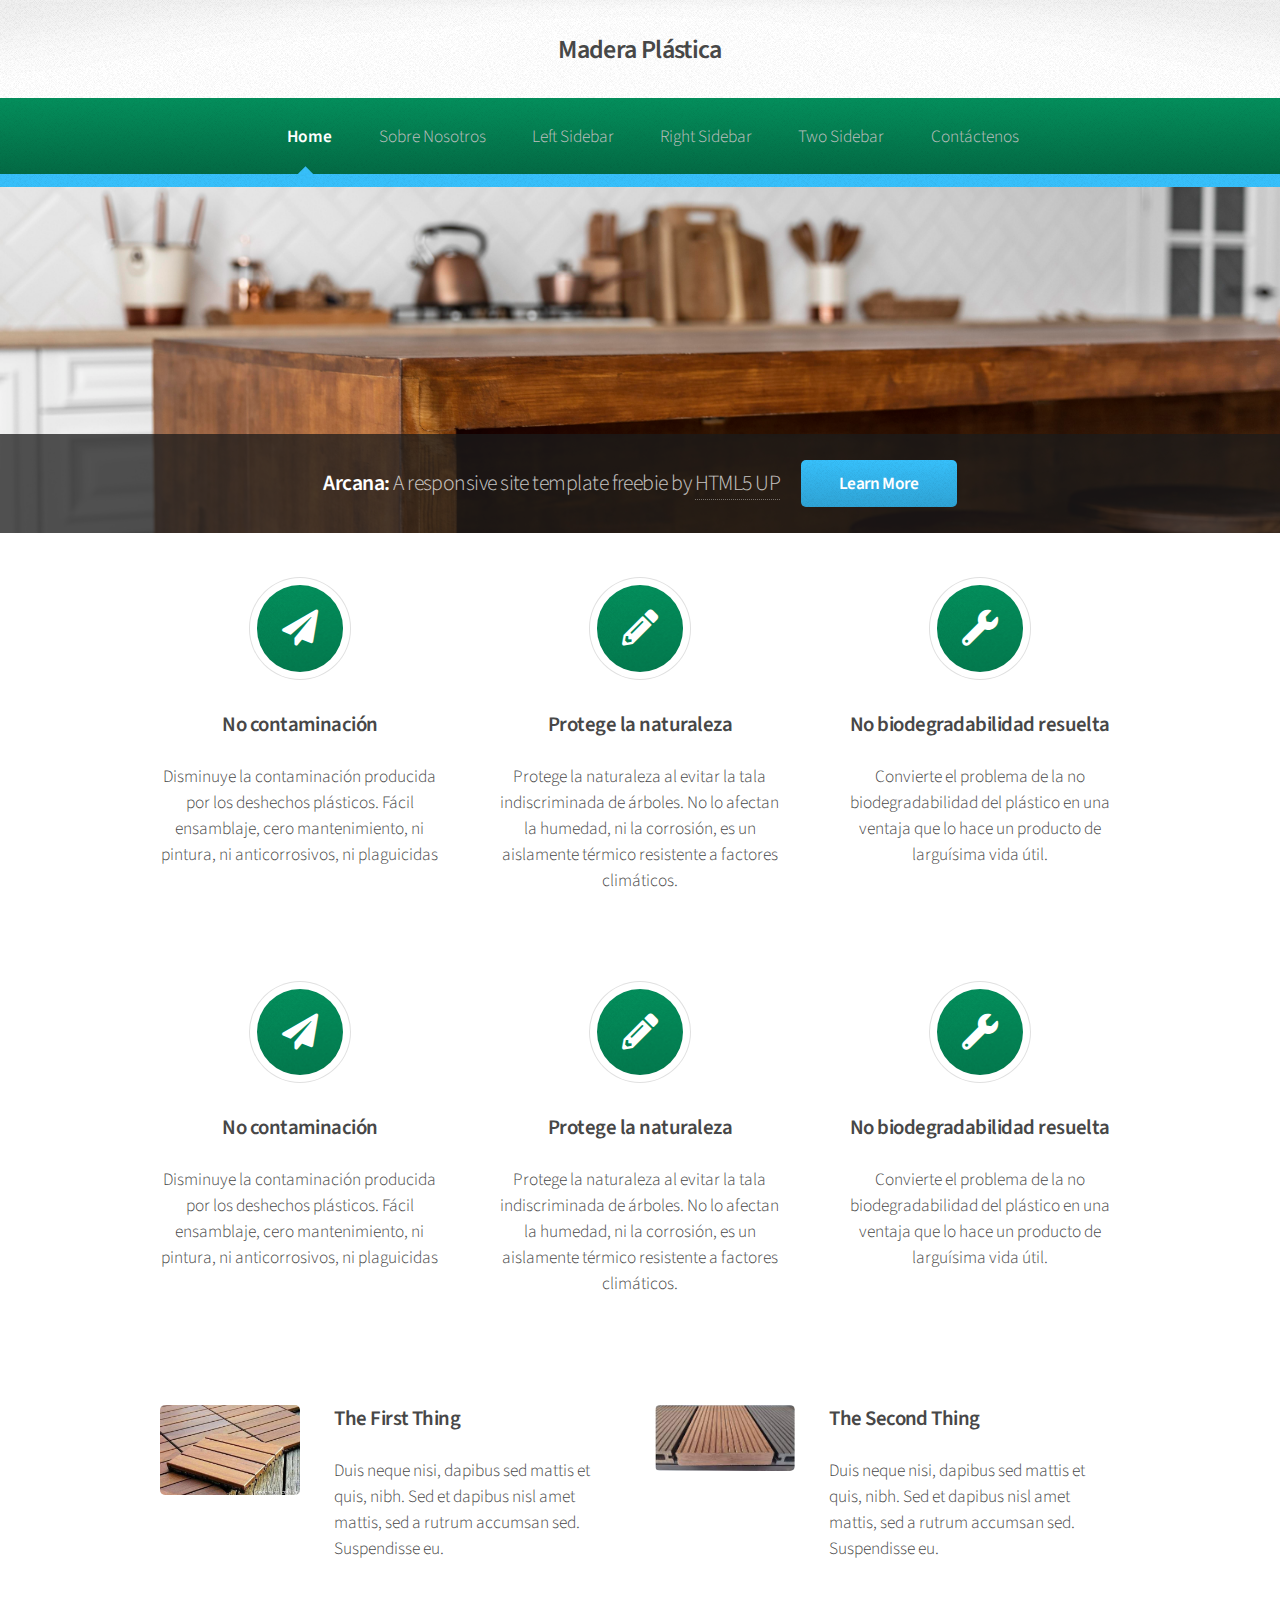
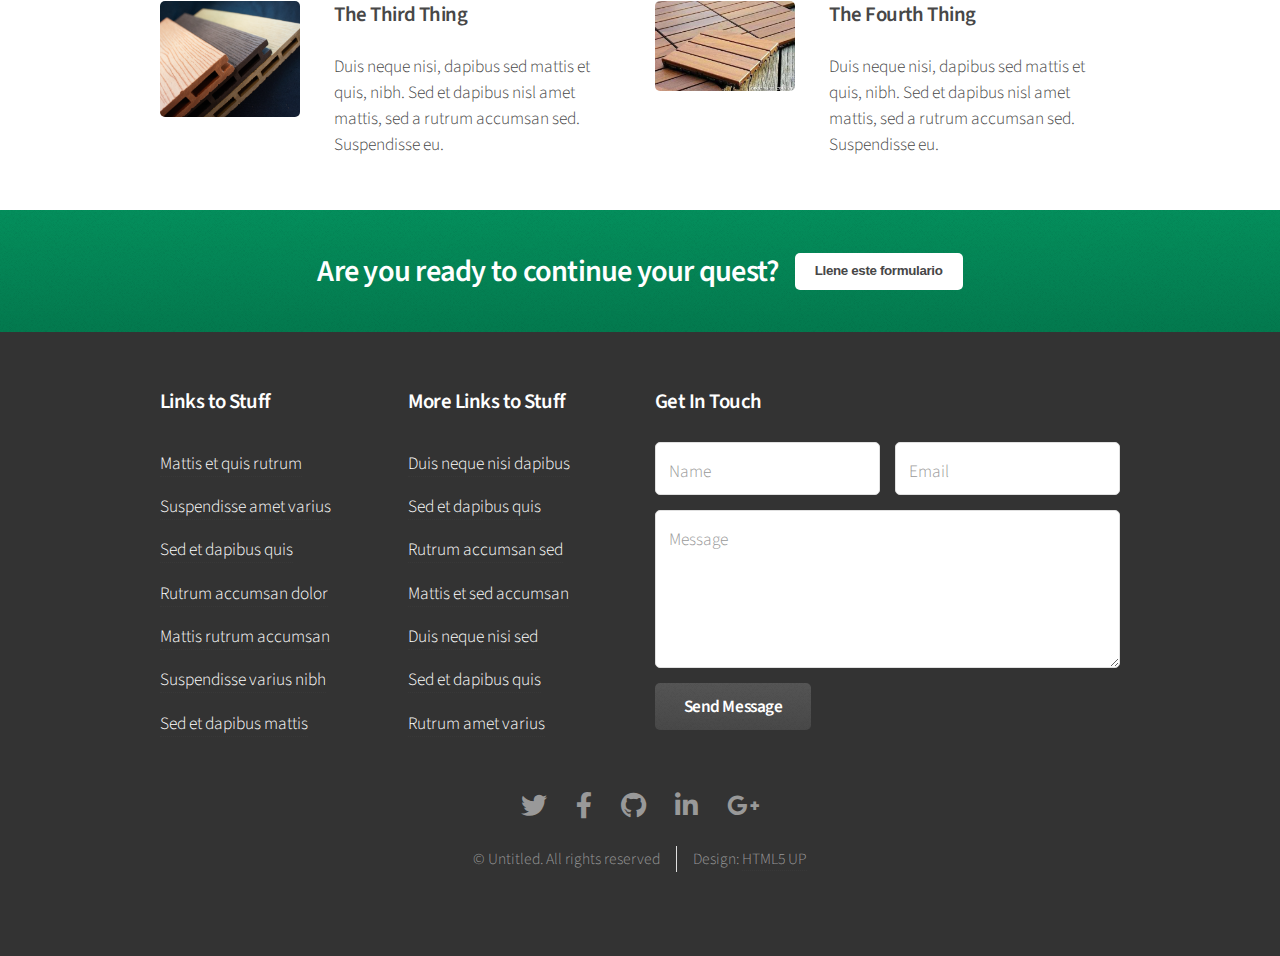
<file: index.html>
<!DOCTYPE HTML>
<!--
	Arcana by HTML5 UP
	html5up.net | @ajlkn
	Free for personal and commercial use under the CCA 3.0 license (html5up.net/license)
-->
<html>
	<head>
		<title>Madera Plástica</title>
		<meta charset="utf-8" />
		<meta name="viewport" content="width=device-width, initial-scale=1, user-scalable=no" />
		<link rel="stylesheet" href="assets/css/main.css" />
	</head>
	<body class="is-preload">
		<div id="page-wrapper">

			<!-- Header -->
				<div id="header">

					<!-- Logo -->
						<h1><a href="index.html" id="logo">Madera Plástica</a></h1>

					<!-- Nav -->
						<nav id="nav">
							<ul>
								<li class="current"><a href="index.html">Home</a></li>
								<li>
									<a href="about-us.html">Sobre Nosotros</a>
									<ul>
										<li><a href="#">Lorem dolor</a></li>
										<li><a href="#">Magna phasellus</a></li>
										<li><a href="#">Etiam sed tempus</a></li>
										<li>
											<a href="#">Submenu</a>
											<ul>
												<li><a href="#">Lorem dolor</a></li>
												<li><a href="#">Phasellus magna</a></li>
												<li><a href="#">Magna phasellus</a></li>
												<li><a href="#">Etiam nisl</a></li>
												<li><a href="#">Veroeros feugiat</a></li>
											</ul>
										</li>
										<li><a href="#">Veroeros feugiat</a></li>
									</ul>
								</li>
								<li><a href="left-sidebar.html">Left Sidebar</a></li>
								<li><a href="right-sidebar.html">Right Sidebar</a></li>
								<li><a href="two-sidebar.html">Two Sidebar</a></li>
								<li><a href="contactenos.html">Contáctenos</a></li>
							</ul>
						</nav>

				</div>

			<!-- Banner -->
				<section id="banner">
					<header>
						<h2>Arcana: <em>A responsive site template freebie by <a href="http://html5up.net">HTML5 UP</a></em></h2>
						<a href="#" class="button">Learn More</a>
					</header>
				</section>

			<!-- Highlights -->
				<section class="wrapper style1">
					<div class="container">
						<div class="row gtr-200">
							<section class="col-4 col-12-narrower">
								<div class="box highlight">
									<i class="icon solid major fa-paper-plane"></i>
									<h3>No contaminación</h3>
									<p>Disminuye la contaminación producida por los deshechos plásticos. Fácil ensamblaje, cero mantenimiento, ni pintura, ni anticorrosivos, ni plaguicidas</p>
								</div>
							</section>
							<section class="col-4 col-12-narrower">
								<div class="box highlight">
									<i class="icon solid major fa-pencil-alt"></i>
									<h3>Protege la naturaleza</h3>
									<p>Protege la naturaleza al evitar la tala indiscriminada de árboles. No lo afectan la humedad, ni la corrosión, es un aislamente térmico resistente a factores climáticos.</p>
								</div>
							</section>
							<section class="col-4 col-12-narrower">
								<div class="box highlight">
									<i class="icon solid major fa-wrench"></i>
									<h3>No biodegradabilidad resuelta</h3>
									<p>Convierte el problema de la no biodegradabilidad del plástico en una ventaja que lo hace un producto de larguísima vida útil.</p>
								</div>
							</section>
							<section class="col-4 col-12-narrower">
								<div class="box highlight">
									<i class="icon solid major fa-paper-plane"></i>
									<h3>No contaminación</h3>
									<p>Disminuye la contaminación producida por los deshechos plásticos. Fácil ensamblaje, cero mantenimiento, ni pintura, ni anticorrosivos, ni plaguicidas</p>
								</div>
							</section>
							<section class="col-4 col-12-narrower">
								<div class="box highlight">
									<i class="icon solid major fa-pencil-alt"></i>
									<h3>Protege la naturaleza</h3>
									<p>Protege la naturaleza al evitar la tala indiscriminada de árboles. No lo afectan la humedad, ni la corrosión, es un aislamente térmico resistente a factores climáticos.</p>
								</div>
							</section>
							<section class="col-4 col-12-narrower">
								<div class="box highlight">
									<i class="icon solid major fa-wrench"></i>
									<h3>No biodegradabilidad resuelta</h3>
									<p>Convierte el problema de la no biodegradabilidad del plástico en una ventaja que lo hace un producto de larguísima vida útil.</p>
								</div>
							</section>
						</div>
						</div>
					</div>
				</section>

			<!-- Gigantic Heading -->
			<!-- 	<section class="wrapper style2">
					<div class="container">
						<header class="major">
							<h2>A gigantic heading you can use for whatever</h2>
							<p>With a much smaller subtitle hanging out just below it</p>
						</header>
					</div>
				</section>
 -->
			<!-- Posts -->
				<section class="wrapper style1">
					<div class="container">
						<div class="row">
							<section class="col-6 col-12-narrower">
								<div class="box post">
									<a href="#" class="image left"><img src="images/madera-2.jpg" alt="" /></a>
									<div class="inner">
										<h3>The First Thing</h3>
										<p>Duis neque nisi, dapibus sed mattis et quis, nibh. Sed et dapibus nisl amet mattis, sed a rutrum accumsan sed. Suspendisse eu.</p>
									</div>
								</div>
							</section>
							<section class="col-6 col-12-narrower">
								<div class="box post">
									<a href="#" class="image left"><img src="images/madera-3.jpg" alt="" /></a>
									<div class="inner">
										<h3>The Second Thing</h3>
										<p>Duis neque nisi, dapibus sed mattis et quis, nibh. Sed et dapibus nisl amet mattis, sed a rutrum accumsan sed. Suspendisse eu.</p>
									</div>
								</div>
							</section>
						</div>
						<div class="row">
							<section class="col-6 col-12-narrower">
								<div class="box post">
									<a href="#" class="image left"><img src="images/madera-4.png" alt="" /></a>
									<div class="inner">
										<h3>The Third Thing</h3>
										<p>Duis neque nisi, dapibus sed mattis et quis, nibh. Sed et dapibus nisl amet mattis, sed a rutrum accumsan sed. Suspendisse eu.</p>
									</div>
								</div>
							</section>
							<section class="col-6 col-12-narrower">
								<div class="box post">
									<a href="#" class="image left"><img src="images/madera-6.jpg" alt="" /></a>
									<div class="inner">
										<h3>The Fourth Thing</h3>
										<p>Duis neque nisi, dapibus sed mattis et quis, nibh. Sed et dapibus nisl amet mattis, sed a rutrum accumsan sed. Suspendisse eu.</p>
									</div>
								</div>
							</section>
						</div>
					</div>
				</section>

			<!-- CTA -->
				<section id="cta" class="wrapper style3">
					<div class="container">
						<header>
							<h2>Are you ready to continue your quest?</h2>
							<button href="#" class="button">Llene este formulario</button>
						</header>
					</div>
				</section>

			<!-- Footer -->
				<div id="footer" >
					<div class="container">
						<div class="row">
							<section class="col-3 col-6-narrower col-12-mobilep">
								<h3>Links to Stuff</h3>
								<ul class="links">
									<li><a href="#">Mattis et quis rutrum</a></li>
									<li><a href="#">Suspendisse amet varius</a></li>
									<li><a href="#">Sed et dapibus quis</a></li>
									<li><a href="#">Rutrum accumsan dolor</a></li>
									<li><a href="#">Mattis rutrum accumsan</a></li>
									<li><a href="#">Suspendisse varius nibh</a></li>
									<li><a href="#">Sed et dapibus mattis</a></li>
								</ul>
							</section>
							<section class="col-3 col-6-narrower col-12-mobilep">
								<h3>More Links to Stuff</h3>
								<ul class="links">
									<li><a href="#">Duis neque nisi dapibus</a></li>
									<li><a href="#">Sed et dapibus quis</a></li>
									<li><a href="#">Rutrum accumsan sed</a></li>
									<li><a href="#">Mattis et sed accumsan</a></li>
									<li><a href="#">Duis neque nisi sed</a></li>
									<li><a href="#">Sed et dapibus quis</a></li>
									<li><a href="#">Rutrum amet varius</a></li>
								</ul>
							</section>
							<section class="col-6 col-12-narrower">
								<h3>Get In Touch</h3>
								<form>
									<div class="row gtr-50">
										<div class="col-6 col-12-mobilep">
											<input type="text" name="name" id="name" placeholder="Name" />
										</div>
										<div class="col-6 col-12-mobilep">
											<input type="email" name="email" id="email" placeholder="Email" />
										</div>
										<div class="col-12">
											<textarea name="message" id="message" placeholder="Message" rows="5"></textarea>
										</div>
										<div class="col-12">
											<ul class="actions">
												<li><input type="submit" class="button alt" value="Send Message" /></li>
											</ul>
										</div>
									</div>
								</form>
							</section>
						</div>
					</div>

					<!-- Icons -->
						<ul class="icons">
							<li><a href="#" class="icon brands fa-twitter"><span class="label">Twitter</span></a></li>
							<li><a href="#" class="icon brands fa-facebook-f"><span class="label">Facebook</span></a></li>
							<li><a href="#" class="icon brands fa-github"><span class="label">GitHub</span></a></li>
							<li><a href="#" class="icon brands fa-linkedin-in"><span class="label">LinkedIn</span></a></li>
							<li><a href="#" class="icon brands fa-google-plus-g"><span class="label">Google+</span></a></li>
						</ul>

					<!-- Copyright -->
						<div class="copyright">
							<ul class="menu">
								<li>&copy; Untitled. All rights reserved</li><li>Design: <a href="http://html5up.net">HTML5 UP</a></li>
							</ul>
						</div>

				</div>

		</div>

		<!-- Scripts -->
			<script src="assets/js/jquery.min.js"></script>
			<script src="assets/js/jquery.dropotron.min.js"></script>
			<script src="assets/js/browser.min.js"></script>
			<script src="assets/js/breakpoints.min.js"></script>
			<script src="assets/js/util.js"></script>
			<script src="assets/js/main.js"></script>

	</body>
</html>
</file>
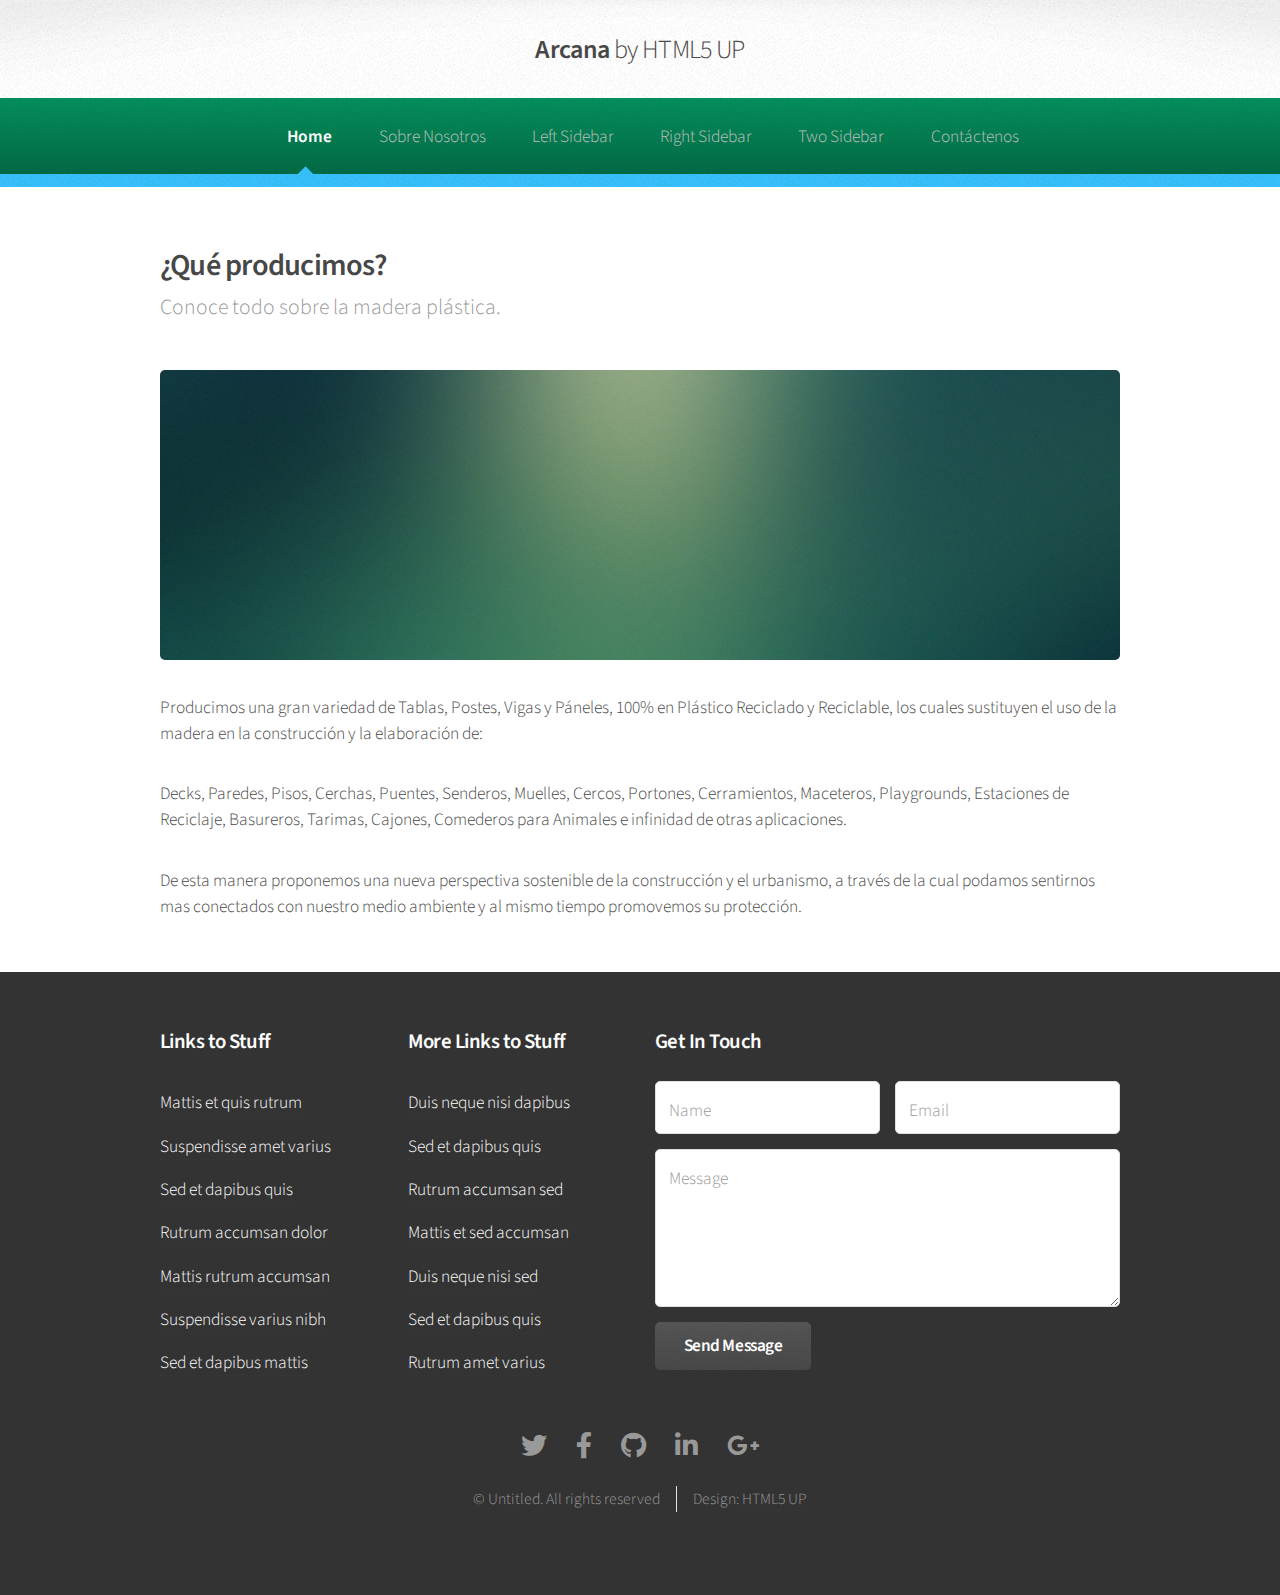
<file: about-us.html>
<!DOCTYPE HTML>
<!--
	Arcana by HTML5 UP
	html5up.net | @ajlkn
	Free for personal and commercial use under the CCA 3.0 license (html5up.net/license)
-->
<html>
	<head>
		<title>Sobre nosotros</title>
		<meta charset="utf-8" />
		<meta name="viewport" content="width=device-width, initial-scale=1, user-scalable=no" />
		<link rel="stylesheet" href="assets/css/main.css" />
	</head>
	<body class="is-preload">
		<div id="page-wrapper">

			<!-- Header -->
				<div id="header">

					<!-- Logo -->
						<h1><a href="index.html" id="logo">Arcana <em>by HTML5 UP</em></a></h1>

					<!-- Nav -->
						<nav id="nav">
							<ul>
								<li class="current"><a href="index.html">Home</a></li>
								<li>
									<a href="about-us.html">Sobre Nosotros</a>
									<ul>
										<li><a href="#">Lorem dolor</a></li>
										<li><a href="#">Magna phasellus</a></li>
										<li><a href="#">Etiam sed tempus</a></li>
										<li>
											<a href="#">Submenu</a>
											<ul>
												<li><a href="#">Lorem dolor</a></li>
												<li><a href="#">Phasellus magna</a></li>
												<li><a href="#">Magna phasellus</a></li>
												<li><a href="#">Etiam nisl</a></li>
												<li><a href="#">Veroeros feugiat</a></li>
											</ul>
										</li>
										<li><a href="#">Veroeros feugiat</a></li>
									</ul>
								</li>
								<li><a href="left-sidebar.html">Left Sidebar</a></li>
								<li><a href="right-sidebar.html">Right Sidebar</a></li>
								<li><a href="two-sidebar.html">Two Sidebar</a></li>
								<li><a href="contactenos.html">Contáctenos</a></li>
							</ul>
						</nav>

				</div>

			<!-- Main -->
				<section class="wrapper style1">
					<div class="container">
						<div id="content">

							<!-- Content -->

								<article>
									<header>
										<h2>¿Qué producimos?</h2>
										<p>Conoce todo sobre la madera plástica.</p>
									</header>

									<span class="image featured"><img src="images/banner.jpg" alt="" /></span>

									<p>Producimos una gran variedad de Tablas, Postes, Vigas y Páneles, 100% en Plástico Reciclado y Reciclable, los cuales sustituyen el uso de la madera en la construcción y la elaboración de:</p>

									<p>Decks, Paredes, Pisos, Cerchas, Puentes, Senderos, Muelles, Cercos, Portones, Cerramientos, Maceteros, Playgrounds, Estaciones de Reciclaje, Basureros, Tarimas, Cajones, Comederos para Animales e infinidad de otras aplicaciones.</p>

									<p>De esta manera proponemos una nueva perspectiva sostenible de la construcción y el urbanismo, a través de la cual podamos sentirnos mas conectados con nuestro medio ambiente y al mismo tiempo promovemos su protección.</p>

								</article>

						</div>
					</div>
				</section>

			<!-- Footer -->
				<div id="footer">
					<div class="container">
						<div class="row">
							<section class="col-3 col-6-narrower col-12-mobilep">
								<h3>Links to Stuff</h3>
								<ul class="links">
									<li><a href="#">Mattis et quis rutrum</a></li>
									<li><a href="#">Suspendisse amet varius</a></li>
									<li><a href="#">Sed et dapibus quis</a></li>
									<li><a href="#">Rutrum accumsan dolor</a></li>
									<li><a href="#">Mattis rutrum accumsan</a></li>
									<li><a href="#">Suspendisse varius nibh</a></li>
									<li><a href="#">Sed et dapibus mattis</a></li>
								</ul>
							</section>
							<section class="col-3 col-6-narrower col-12-mobilep">
								<h3>More Links to Stuff</h3>
								<ul class="links">
									<li><a href="#">Duis neque nisi dapibus</a></li>
									<li><a href="#">Sed et dapibus quis</a></li>
									<li><a href="#">Rutrum accumsan sed</a></li>
									<li><a href="#">Mattis et sed accumsan</a></li>
									<li><a href="#">Duis neque nisi sed</a></li>
									<li><a href="#">Sed et dapibus quis</a></li>
									<li><a href="#">Rutrum amet varius</a></li>
								</ul>
							</section>
							<section class="col-6 col-12-narrower">
								<h3>Get In Touch</h3>
								<form>
									<div class="row gtr-50">
										<div class="col-6 col-12-mobilep">
											<input type="text" name="name" id="name" placeholder="Name" />
										</div>
										<div class="col-6 col-12-mobilep">
											<input type="email" name="email" id="email" placeholder="Email" />
										</div>
										<div class="col-12">
											<textarea name="message" id="message" placeholder="Message" rows="5"></textarea>
										</div>
										<div class="col-12">
											<ul class="actions">
												<li><input type="submit" class="button alt" value="Send Message" /></li>
											</ul>
										</div>
									</div>
								</form>
							</section>
						</div>
					</div>

					<!-- Icons -->
						<ul class="icons">
							<li><a href="#" class="icon brands fa-twitter"><span class="label">Twitter</span></a></li>
							<li><a href="#" class="icon brands fa-facebook-f"><span class="label">Facebook</span></a></li>
							<li><a href="#" class="icon brands fa-github"><span class="label">GitHub</span></a></li>
							<li><a href="#" class="icon brands fa-linkedin-in"><span class="label">LinkedIn</span></a></li>
							<li><a href="#" class="icon brands fa-google-plus-g"><span class="label">Google+</span></a></li>
						</ul>

					<!-- Copyright -->
						<div class="copyright">
							<ul class="menu">
								<li>&copy; Untitled. All rights reserved</li><li>Design: <a href="http://html5up.net">HTML5 UP</a></li>
							</ul>
						</div>

				</div>

		</div>

		<!-- Scripts -->
			<script src="assets/js/jquery.min.js"></script>
			<script src="assets/js/jquery.dropotron.min.js"></script>
			<script src="assets/js/browser.min.js"></script>
			<script src="assets/js/breakpoints.min.js"></script>
			<script src="assets/js/util.js"></script>
			<script src="assets/js/main.js"></script>

	</body>
</html>
</file>
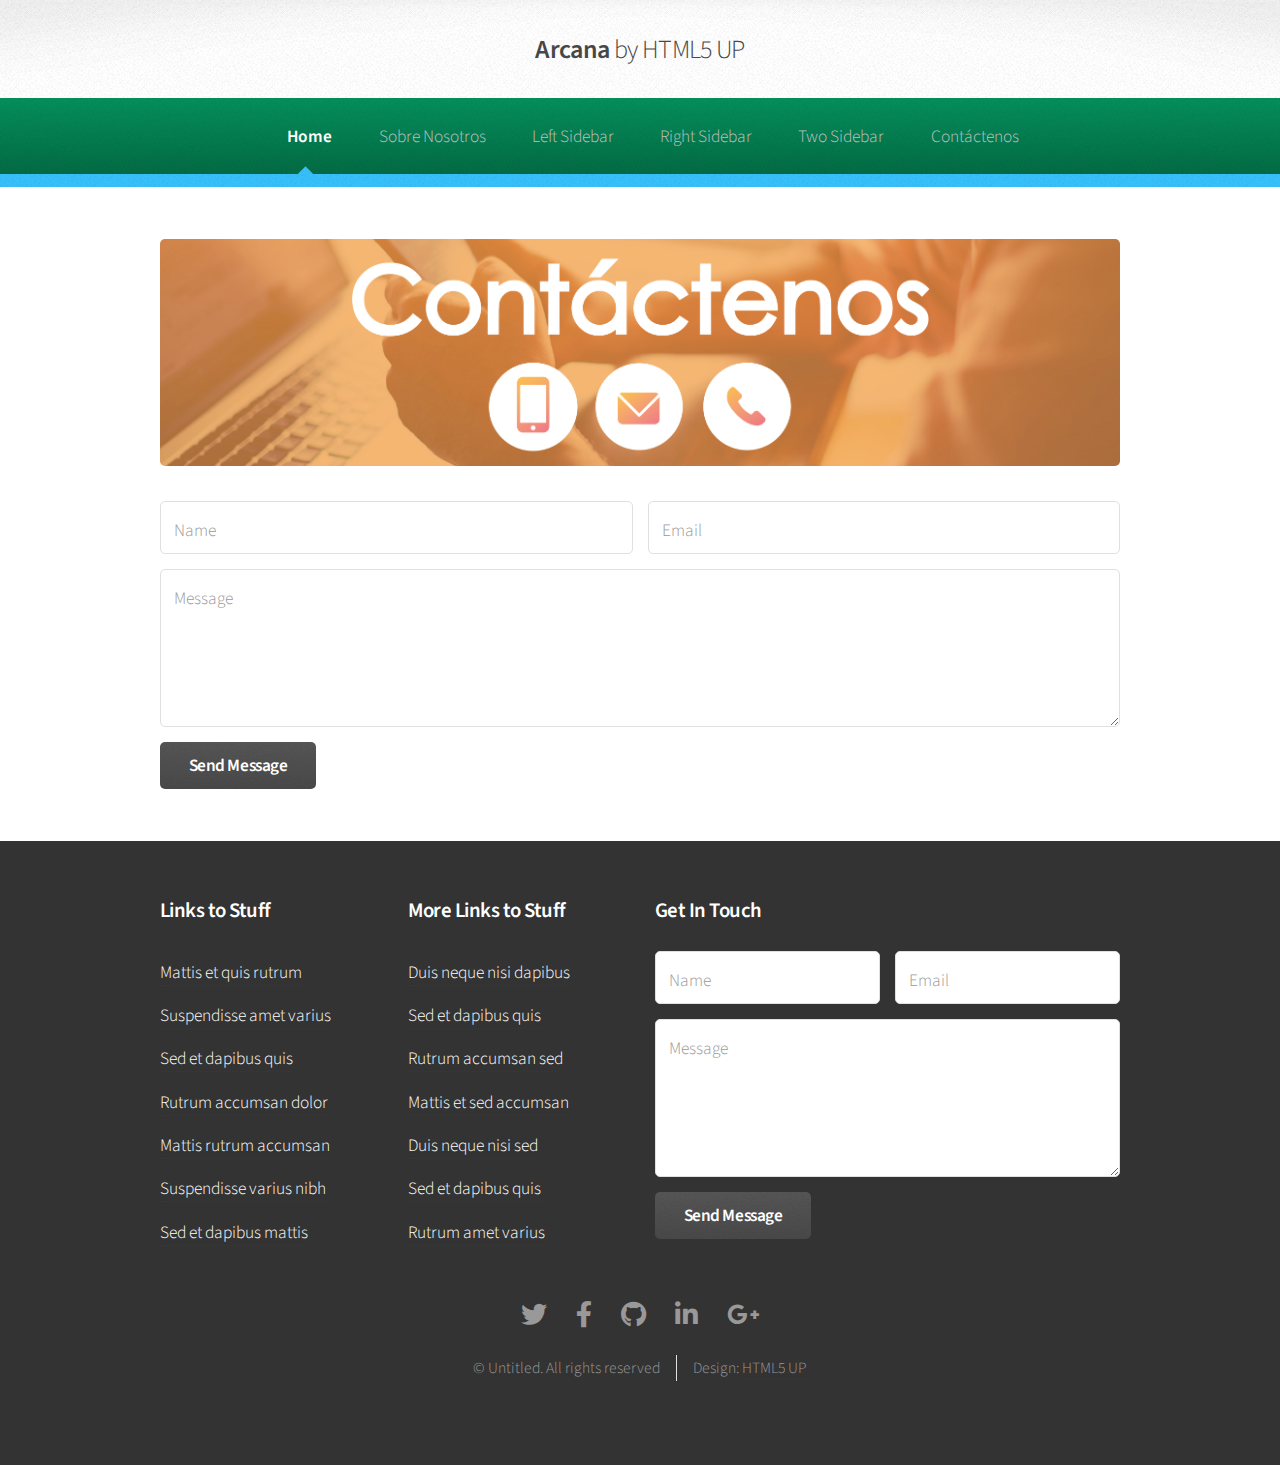
<file: contactenos.html>
<!DOCTYPE HTML>
<!--
	Arcana by HTML5 UP
	html5up.net | @ajlkn
	Free for personal and commercial use under the CCA 3.0 license (html5up.net/license)
-->
<html>
	<head>
		<title>Contáctenos</title>
		<meta charset="utf-8" />
		<meta name="viewport" content="width=device-width, initial-scale=1, user-scalable=no" />
		<link rel="stylesheet" href="assets/css/main.css" />
	</head>
	<body class="is-preload">
		<div id="page-wrapper">

			<!-- Header -->
				<div id="header">

					<!-- Logo -->
						<h1><a href="index.html" id="logo">Arcana <em>by HTML5 UP</em></a></h1>

					<!-- Nav -->
						<nav id="nav">
							<ul>
								<li class="current"><a href="index.html">Home</a></li>
								<li>
									<a href="about-us.html">Sobre Nosotros</a>
									<ul>
										<li><a href="#">Lorem dolor</a></li>
										<li><a href="#">Magna phasellus</a></li>
										<li><a href="#">Etiam sed tempus</a></li>
										<li>
											<a href="#">Submenu</a>
											<ul>
												<li><a href="#">Lorem dolor</a></li>
												<li><a href="#">Phasellus magna</a></li>
												<li><a href="#">Magna phasellus</a></li>
												<li><a href="#">Etiam nisl</a></li>
												<li><a href="#">Veroeros feugiat</a></li>
											</ul>
										</li>
										<li><a href="#">Veroeros feugiat</a></li>
									</ul>
								</li>
								<li><a href="left-sidebar.html">Left Sidebar</a></li>
								<li><a href="right-sidebar.html">Right Sidebar</a></li>
								<li><a href="two-sidebar.html">Two Sidebar</a></li>
								<li><a href="contactenos.html">Contáctenos</a></li>
							</ul>
						</nav>

				</div>

			<!-- Main -->
				<section class="wrapper style1">
					<div class="container">
						<div id="content">

							<!-- Content -->

									
									<span class="image featured"><img src="contactenos_banner.png" alt="" /></span>

									<form>
									<div class="row gtr-50">
										<div class="col-6 col-12-mobilep">
											<input type="text" name="name" id="name" placeholder="Name" />
										</div>
										<div class="col-6 col-12-mobilep">
											<input type="email" name="email" id="email" placeholder="Email" />
										</div>
										<div class="col-12">
											<textarea name="message" id="message" placeholder="Message" rows="5"></textarea>
										</div>
										<div class="col-12">
											<ul class="actions">
												<li><input type="submit" class="button alt" value="Send Message" /></li>
											</ul>
										</div>
									</div>
								</form>

						</div>
					</div>
				</section>

			<!-- Footer -->
				<div id="footer">
					<div class="container">
						<div class="row">
							<section class="col-3 col-6-narrower col-12-mobilep">
								<h3>Links to Stuff</h3>
								<ul class="links">
									<li><a href="#">Mattis et quis rutrum</a></li>
									<li><a href="#">Suspendisse amet varius</a></li>
									<li><a href="#">Sed et dapibus quis</a></li>
									<li><a href="#">Rutrum accumsan dolor</a></li>
									<li><a href="#">Mattis rutrum accumsan</a></li>
									<li><a href="#">Suspendisse varius nibh</a></li>
									<li><a href="#">Sed et dapibus mattis</a></li>
								</ul>
							</section>
							<section class="col-3 col-6-narrower col-12-mobilep">
								<h3>More Links to Stuff</h3>
								<ul class="links">
									<li><a href="#">Duis neque nisi dapibus</a></li>
									<li><a href="#">Sed et dapibus quis</a></li>
									<li><a href="#">Rutrum accumsan sed</a></li>
									<li><a href="#">Mattis et sed accumsan</a></li>
									<li><a href="#">Duis neque nisi sed</a></li>
									<li><a href="#">Sed et dapibus quis</a></li>
									<li><a href="#">Rutrum amet varius</a></li>
								</ul>
							</section>
							<section class="col-6 col-12-narrower">
								<h3>Get In Touch</h3>
								<form>
									<div class="row gtr-50">
										<div class="col-6 col-12-mobilep">
											<input type="text" name="name" id="name" placeholder="Name" />
										</div>
										<div class="col-6 col-12-mobilep">
											<input type="email" name="email" id="email" placeholder="Email" />
										</div>
										<div class="col-12">
											<textarea name="message" id="message" placeholder="Message" rows="5"></textarea>
										</div>
										<div class="col-12">
											<ul class="actions">
												<li><input type="submit" class="button alt" value="Send Message" /></li>
											</ul>
										</div>
									</div>
								</form>
							</section>
						</div>
					</div>

					<!-- Icons -->
						<ul class="icons">
							<li><a href="#" class="icon brands fa-twitter"><span class="label">Twitter</span></a></li>
							<li><a href="#" class="icon brands fa-facebook-f"><span class="label">Facebook</span></a></li>
							<li><a href="#" class="icon brands fa-github"><span class="label">GitHub</span></a></li>
							<li><a href="#" class="icon brands fa-linkedin-in"><span class="label">LinkedIn</span></a></li>
							<li><a href="#" class="icon brands fa-google-plus-g"><span class="label">Google+</span></a></li>
						</ul>

					<!-- Copyright -->
						<div class="copyright">
							<ul class="menu">
								<li>&copy; Untitled. All rights reserved</li><li>Design: <a href="http://html5up.net">HTML5 UP</a></li>
							</ul>
						</div>

				</div>

		</div>

		<!-- Scripts -->
			<script src="assets/js/jquery.min.js"></script>
			<script src="assets/js/jquery.dropotron.min.js"></script>
			<script src="assets/js/browser.min.js"></script>
			<script src="assets/js/breakpoints.min.js"></script>
			<script src="assets/js/util.js"></script>
			<script src="assets/js/main.js"></script>

	</body>
</html>
</file>
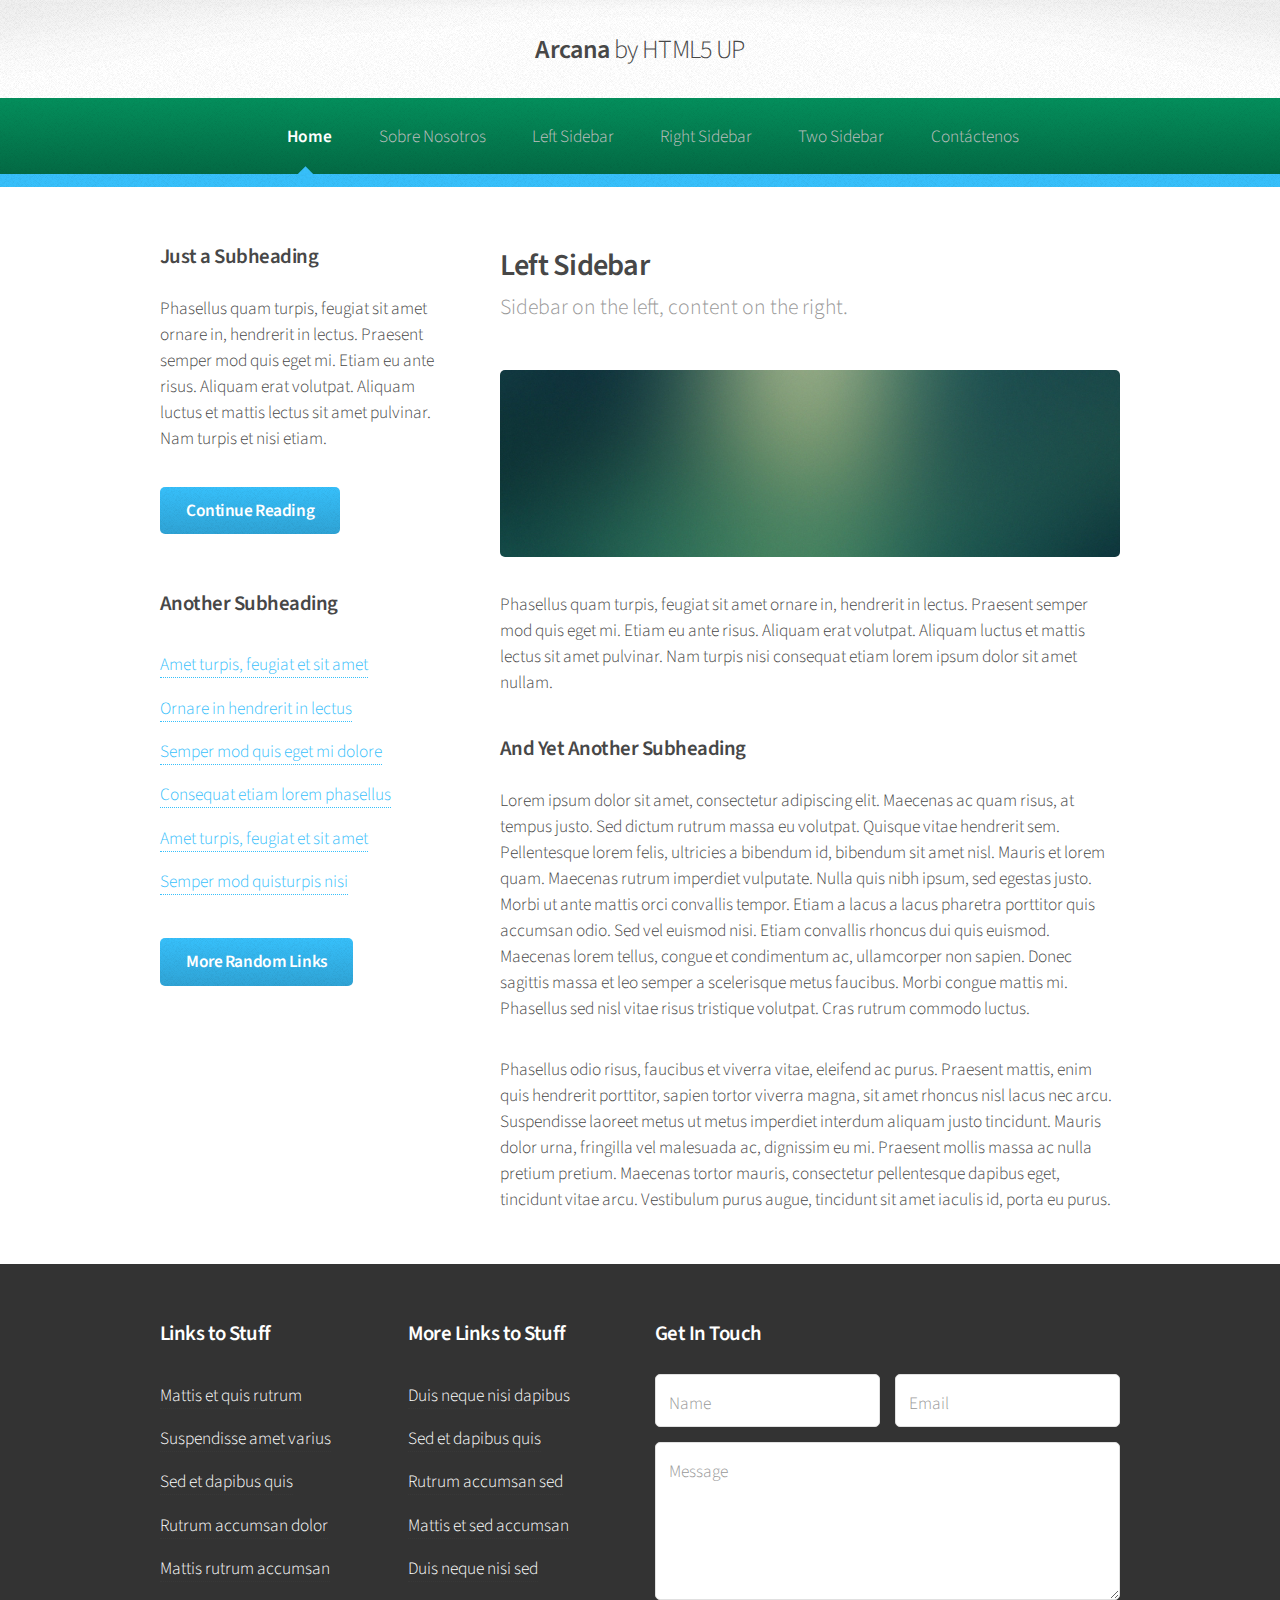
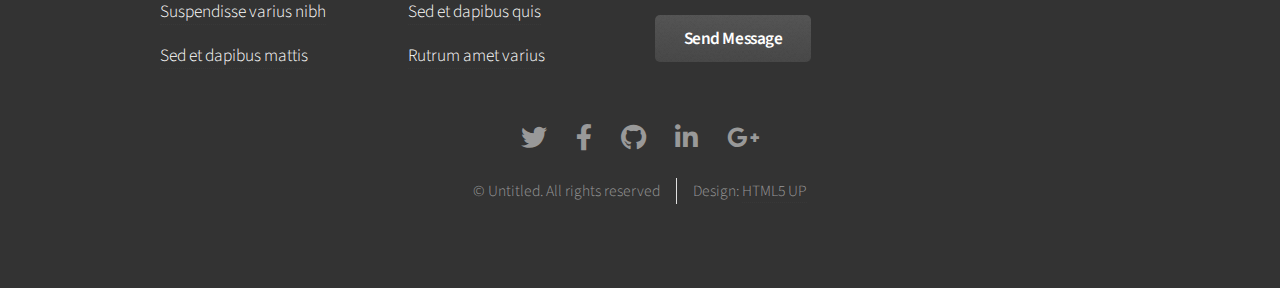
<file: left-sidebar.html>
<!DOCTYPE HTML>
<!--
	Arcana by HTML5 UP
	html5up.net | @ajlkn
	Free for personal and commercial use under the CCA 3.0 license (html5up.net/license)
-->
<html>
	<head>
		<title>Left Sidebar - Arcana by HTML5 UP</title>
		<meta charset="utf-8" />
		<meta name="viewport" content="width=device-width, initial-scale=1, user-scalable=no" />
		<link rel="stylesheet" href="assets/css/main.css" />
	</head>
	<body class="is-preload">
		<div id="page-wrapper">

			<!-- Header -->
				<div id="header">

					<!-- Logo -->
						<h1><a href="index.html" id="logo">Arcana <em>by HTML5 UP</em></a></h1>

					<!-- Nav -->
						<nav id="nav">
							<ul>
								<li class="current"><a href="index.html">Home</a></li>
								<li>
									<a href="about-us.html">Sobre Nosotros</a>
									<ul>
										<li><a href="#">Lorem dolor</a></li>
										<li><a href="#">Magna phasellus</a></li>
										<li><a href="#">Etiam sed tempus</a></li>
										<li>
											<a href="#">Submenu</a>
											<ul>
												<li><a href="#">Lorem dolor</a></li>
												<li><a href="#">Phasellus magna</a></li>
												<li><a href="#">Magna phasellus</a></li>
												<li><a href="#">Etiam nisl</a></li>
												<li><a href="#">Veroeros feugiat</a></li>
											</ul>
										</li>
										<li><a href="#">Veroeros feugiat</a></li>
									</ul>
								</li>
								<li><a href="left-sidebar.html">Left Sidebar</a></li>
								<li><a href="right-sidebar.html">Right Sidebar</a></li>
								<li><a href="two-sidebar.html">Two Sidebar</a></li>
								<li><a href="contactenos.html">Contáctenos</a></li>
							</ul>
						</nav>

				</div>

			<!-- Main -->
				<section class="wrapper style1">
					<div class="container">
						<div class="row gtr-200">
							<div class="col-4 col-12-narrower">
								<div id="sidebar">

									<!-- Sidebar -->

										<section>
											<h3>Just a Subheading</h3>
											<p>Phasellus quam turpis, feugiat sit amet ornare in, hendrerit in lectus.
											Praesent semper mod quis eget mi. Etiam eu ante risus. Aliquam erat volutpat.
											Aliquam luctus et mattis lectus sit amet pulvinar. Nam turpis et nisi etiam.</p>
											<footer>
												<a href="#" class="button">Continue Reading</a>
											</footer>
										</section>

										<section>
											<h3>Another Subheading</h3>
											<ul class="links">
												<li><a href="#">Amet turpis, feugiat et sit amet</a></li>
												<li><a href="#">Ornare in hendrerit in lectus</a></li>
												<li><a href="#">Semper mod quis eget mi dolore</a></li>
												<li><a href="#">Consequat etiam lorem phasellus</a></li>
												<li><a href="#">Amet turpis, feugiat et sit amet</a></li>
												<li><a href="#">Semper mod quisturpis nisi</a></li>
											</ul>
											<footer>
												<a href="#" class="button">More Random Links</a>
											</footer>
										</section>

								</div>
							</div>
							<div class="col-8  col-12-narrower imp-narrower">
								<div id="content">

									<!-- Content -->

										<article>
											<header>
												<h2>Left Sidebar</h2>
												<p>Sidebar on the left, content on the right.</p>
											</header>

											<span class="image featured"><img src="images/banner.jpg" alt="" /></span>

											<p>Phasellus quam turpis, feugiat sit amet ornare in, hendrerit in lectus.
											Praesent semper mod quis eget mi. Etiam eu ante risus. Aliquam erat volutpat.
											Aliquam luctus et mattis lectus sit amet pulvinar. Nam turpis nisi
											consequat etiam lorem ipsum dolor sit amet nullam.</p>

											<h3>And Yet Another Subheading</h3>
											<p>Lorem ipsum dolor sit amet, consectetur adipiscing elit. Maecenas ac quam risus, at tempus
											justo. Sed dictum rutrum massa eu volutpat. Quisque vitae hendrerit sem. Pellentesque lorem felis,
											ultricies a bibendum id, bibendum sit amet nisl. Mauris et lorem quam. Maecenas rutrum imperdiet
											vulputate. Nulla quis nibh ipsum, sed egestas justo. Morbi ut ante mattis orci convallis tempor.
											Etiam a lacus a lacus pharetra porttitor quis accumsan odio. Sed vel euismod nisi. Etiam convallis
											rhoncus dui quis euismod. Maecenas lorem tellus, congue et condimentum ac, ullamcorper non sapien.
											Donec sagittis massa et leo semper a scelerisque metus faucibus. Morbi congue mattis mi.
											Phasellus sed nisl vitae risus tristique volutpat. Cras rutrum commodo luctus.</p>

											<p>Phasellus odio risus, faucibus et viverra vitae, eleifend ac purus. Praesent mattis, enim
											quis hendrerit porttitor, sapien tortor viverra magna, sit amet rhoncus nisl lacus nec arcu.
											Suspendisse laoreet metus ut metus imperdiet interdum aliquam justo tincidunt. Mauris dolor urna,
											fringilla vel malesuada ac, dignissim eu mi. Praesent mollis massa ac nulla pretium pretium.
											Maecenas tortor mauris, consectetur pellentesque dapibus eget, tincidunt vitae arcu.
											Vestibulum purus augue, tincidunt sit amet iaculis id, porta eu purus.</p>
										</article>

								</div>
							</div>
						</div>
					</div>
				</section>

			<!-- Footer -->
				<div id="footer">
					<div class="container">
						<div class="row">
							<section class="col-3 col-6-narrower col-12-mobilep">
								<h3>Links to Stuff</h3>
								<ul class="links">
									<li><a href="#">Mattis et quis rutrum</a></li>
									<li><a href="#">Suspendisse amet varius</a></li>
									<li><a href="#">Sed et dapibus quis</a></li>
									<li><a href="#">Rutrum accumsan dolor</a></li>
									<li><a href="#">Mattis rutrum accumsan</a></li>
									<li><a href="#">Suspendisse varius nibh</a></li>
									<li><a href="#">Sed et dapibus mattis</a></li>
								</ul>
							</section>
							<section class="col-3 col-6-narrower col-12-mobilep">
								<h3>More Links to Stuff</h3>
								<ul class="links">
									<li><a href="#">Duis neque nisi dapibus</a></li>
									<li><a href="#">Sed et dapibus quis</a></li>
									<li><a href="#">Rutrum accumsan sed</a></li>
									<li><a href="#">Mattis et sed accumsan</a></li>
									<li><a href="#">Duis neque nisi sed</a></li>
									<li><a href="#">Sed et dapibus quis</a></li>
									<li><a href="#">Rutrum amet varius</a></li>
								</ul>
							</section>
							<section class="col-6 col-12-narrower">
								<h3>Get In Touch</h3>
								<form>
									<div class="row gtr-50">
										<div class="col-6 col-12-mobilep">
											<input type="text" name="name" id="name" placeholder="Name" />
										</div>
										<div class="col-6 col-12-mobilep">
											<input type="email" name="email" id="email" placeholder="Email" />
										</div>
										<div class="col-12">
											<textarea name="message" id="message" placeholder="Message" rows="5"></textarea>
										</div>
										<div class="col-12">
											<ul class="actions">
												<li><input type="submit" class="button alt" value="Send Message" /></li>
											</ul>
										</div>
									</div>
								</form>
							</section>
						</div>
					</div>

					<!-- Icons -->
						<ul class="icons">
							<li><a href="#" class="icon brands fa-twitter"><span class="label">Twitter</span></a></li>
							<li><a href="#" class="icon brands fa-facebook-f"><span class="label">Facebook</span></a></li>
							<li><a href="#" class="icon brands fa-github"><span class="label">GitHub</span></a></li>
							<li><a href="#" class="icon brands fa-linkedin-in"><span class="label">LinkedIn</span></a></li>
							<li><a href="#" class="icon brands fa-google-plus-g"><span class="label">Google+</span></a></li>
						</ul>

					<!-- Copyright -->
						<div class="copyright">
							<ul class="menu">
								<li>&copy; Untitled. All rights reserved</li><li>Design: <a href="http://html5up.net">HTML5 UP</a></li>
							</ul>
						</div>

				</div>

		</div>

		<!-- Scripts -->
			<script src="assets/js/jquery.min.js"></script>
			<script src="assets/js/jquery.dropotron.min.js"></script>
			<script src="assets/js/browser.min.js"></script>
			<script src="assets/js/breakpoints.min.js"></script>
			<script src="assets/js/util.js"></script>
			<script src="assets/js/main.js"></script>

	</body>
</html>
</file>
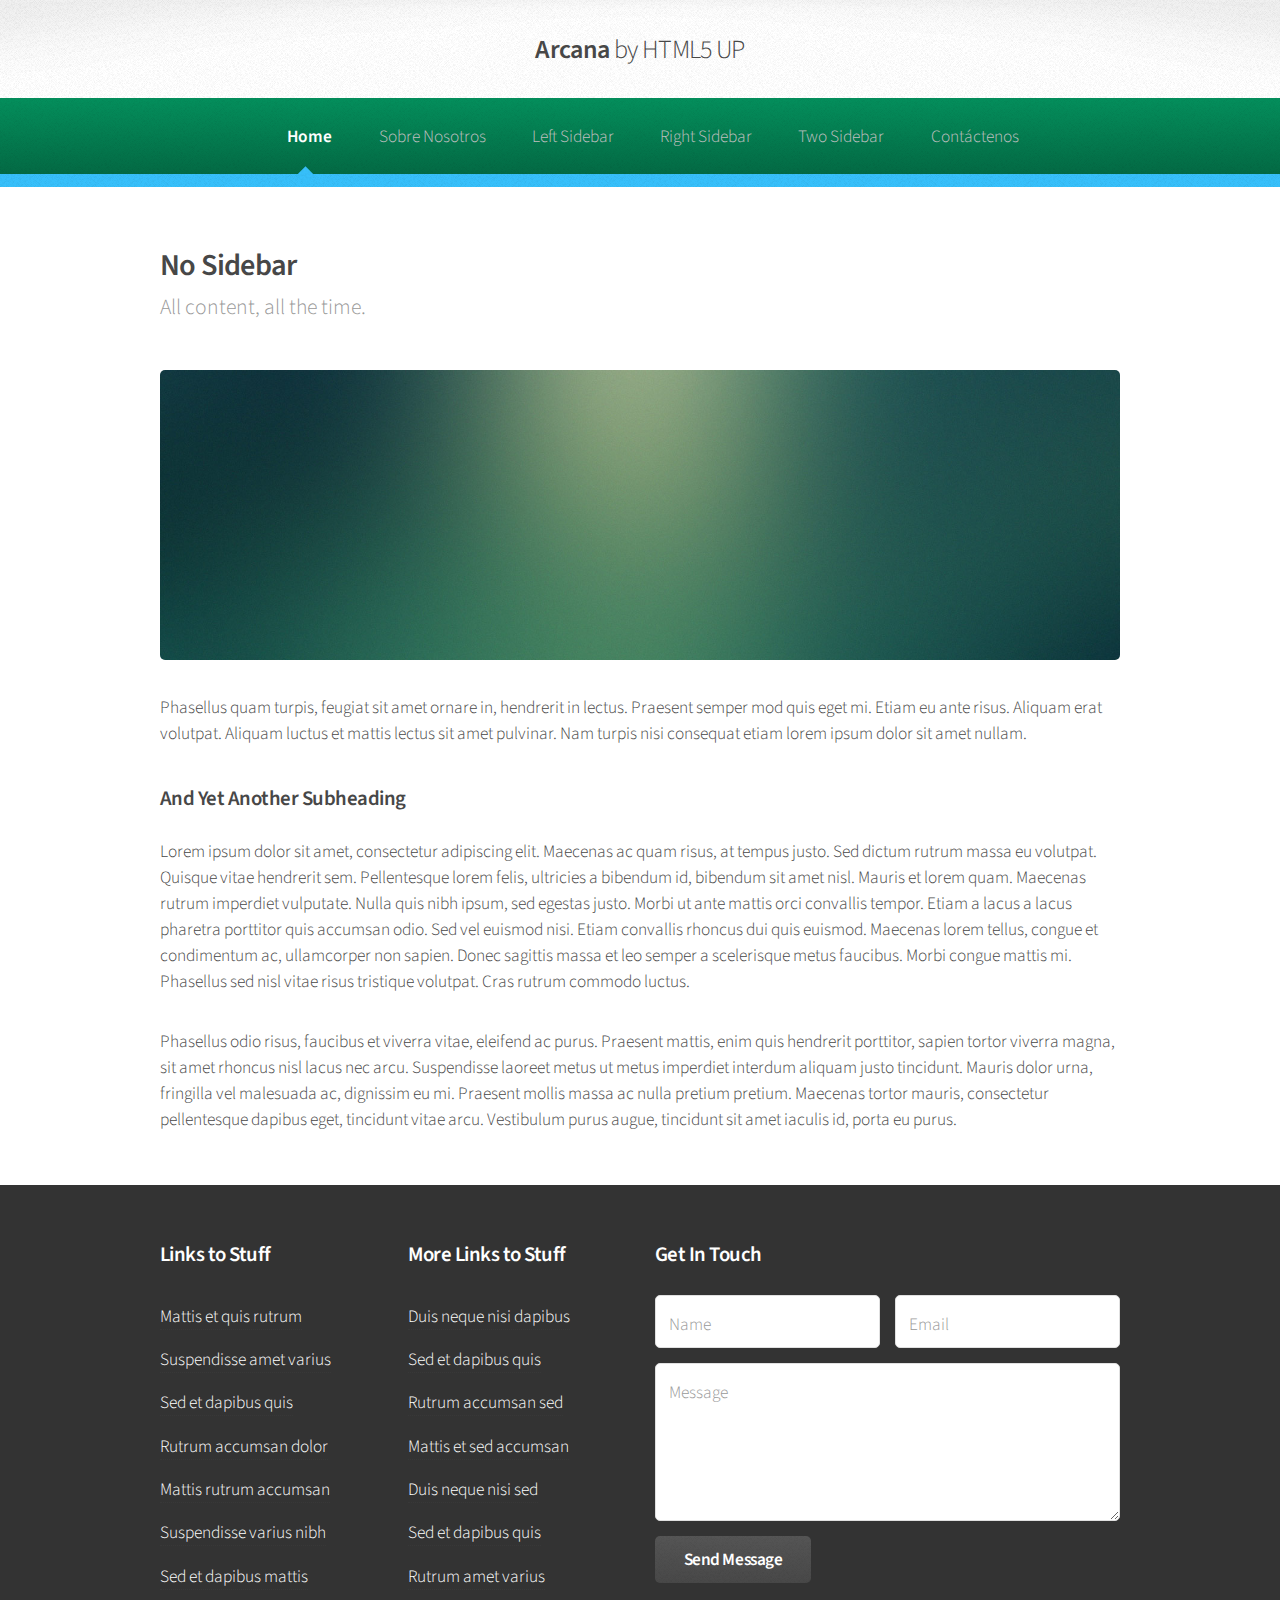
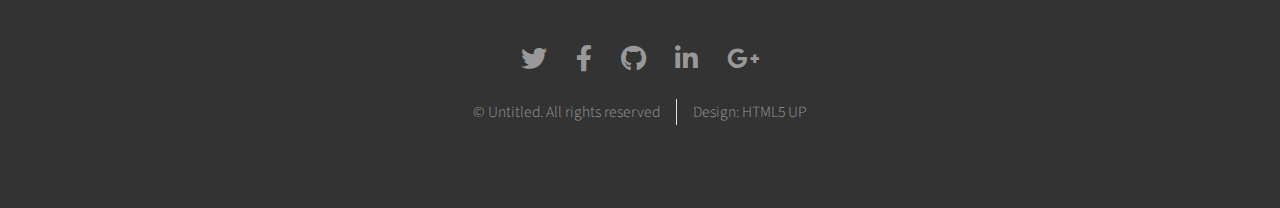
<file: no-sidebar.html>
<!DOCTYPE HTML>
<!--
	Arcana by HTML5 UP
	html5up.net | @ajlkn
	Free for personal and commercial use under the CCA 3.0 license (html5up.net/license)
-->
<html>
	<head>
		<title>No Sidebar - Arcana by HTML5 UP</title>
		<meta charset="utf-8" />
		<meta name="viewport" content="width=device-width, initial-scale=1, user-scalable=no" />
		<link rel="stylesheet" href="assets/css/main.css" />
	</head>
	<body class="is-preload">
		<div id="page-wrapper">

			<!-- Header -->
				<div id="header">

					<!-- Logo -->
						<h1><a href="index.html" id="logo">Arcana <em>by HTML5 UP</em></a></h1>

					<!-- Nav -->
						<nav id="nav">
							<ul>
								<li class="current"><a href="index.html">Home</a></li>
								<li>
									<a href="about-us.html">Sobre Nosotros</a>
									<ul>
										<li><a href="#">Lorem dolor</a></li>
										<li><a href="#">Magna phasellus</a></li>
										<li><a href="#">Etiam sed tempus</a></li>
										<li>
											<a href="#">Submenu</a>
											<ul>
												<li><a href="#">Lorem dolor</a></li>
												<li><a href="#">Phasellus magna</a></li>
												<li><a href="#">Magna phasellus</a></li>
												<li><a href="#">Etiam nisl</a></li>
												<li><a href="#">Veroeros feugiat</a></li>
											</ul>
										</li>
										<li><a href="#">Veroeros feugiat</a></li>
									</ul>
								</li>
								<li><a href="left-sidebar.html">Left Sidebar</a></li>
								<li><a href="right-sidebar.html">Right Sidebar</a></li>
								<li><a href="two-sidebar.html">Two Sidebar</a></li>
								<li><a href="contactenos.html">Contáctenos</a></li>
							</ul>
						</nav>

				</div>

			<!-- Main -->
				<section class="wrapper style1">
					<div class="container">
						<div id="content">

							<!-- Content -->

								<article>
									<header>
										<h2>No Sidebar</h2>
										<p>All content, all the time.</p>
									</header>

									<span class="image featured"><img src="images/banner.jpg" alt="" /></span>

									<p>Phasellus quam turpis, feugiat sit amet ornare in, hendrerit in lectus.
									Praesent semper mod quis eget mi. Etiam eu ante risus. Aliquam erat volutpat.
									Aliquam luctus et mattis lectus sit amet pulvinar. Nam turpis nisi
									consequat etiam lorem ipsum dolor sit amet nullam.</p>

									<h3>And Yet Another Subheading</h3>
									<p>Lorem ipsum dolor sit amet, consectetur adipiscing elit. Maecenas ac quam risus, at tempus
									justo. Sed dictum rutrum massa eu volutpat. Quisque vitae hendrerit sem. Pellentesque lorem felis,
									ultricies a bibendum id, bibendum sit amet nisl. Mauris et lorem quam. Maecenas rutrum imperdiet
									vulputate. Nulla quis nibh ipsum, sed egestas justo. Morbi ut ante mattis orci convallis tempor.
									Etiam a lacus a lacus pharetra porttitor quis accumsan odio. Sed vel euismod nisi. Etiam convallis
									rhoncus dui quis euismod. Maecenas lorem tellus, congue et condimentum ac, ullamcorper non sapien.
									Donec sagittis massa et leo semper a scelerisque metus faucibus. Morbi congue mattis mi.
									Phasellus sed nisl vitae risus tristique volutpat. Cras rutrum commodo luctus.</p>

									<p>Phasellus odio risus, faucibus et viverra vitae, eleifend ac purus. Praesent mattis, enim
									quis hendrerit porttitor, sapien tortor viverra magna, sit amet rhoncus nisl lacus nec arcu.
									Suspendisse laoreet metus ut metus imperdiet interdum aliquam justo tincidunt. Mauris dolor urna,
									fringilla vel malesuada ac, dignissim eu mi. Praesent mollis massa ac nulla pretium pretium.
									Maecenas tortor mauris, consectetur pellentesque dapibus eget, tincidunt vitae arcu.
									Vestibulum purus augue, tincidunt sit amet iaculis id, porta eu purus.</p>
								</article>

						</div>
					</div>
				</section>

			<!-- Footer -->
				<div id="footer">
					<div class="container">
						<div class="row">
							<section class="col-3 col-6-narrower col-12-mobilep">
								<h3>Links to Stuff</h3>
								<ul class="links">
									<li><a href="#">Mattis et quis rutrum</a></li>
									<li><a href="#">Suspendisse amet varius</a></li>
									<li><a href="#">Sed et dapibus quis</a></li>
									<li><a href="#">Rutrum accumsan dolor</a></li>
									<li><a href="#">Mattis rutrum accumsan</a></li>
									<li><a href="#">Suspendisse varius nibh</a></li>
									<li><a href="#">Sed et dapibus mattis</a></li>
								</ul>
							</section>
							<section class="col-3 col-6-narrower col-12-mobilep">
								<h3>More Links to Stuff</h3>
								<ul class="links">
									<li><a href="#">Duis neque nisi dapibus</a></li>
									<li><a href="#">Sed et dapibus quis</a></li>
									<li><a href="#">Rutrum accumsan sed</a></li>
									<li><a href="#">Mattis et sed accumsan</a></li>
									<li><a href="#">Duis neque nisi sed</a></li>
									<li><a href="#">Sed et dapibus quis</a></li>
									<li><a href="#">Rutrum amet varius</a></li>
								</ul>
							</section>
							<section class="col-6 col-12-narrower">
								<h3>Get In Touch</h3>
								<form>
									<div class="row gtr-50">
										<div class="col-6 col-12-mobilep">
											<input type="text" name="name" id="name" placeholder="Name" />
										</div>
										<div class="col-6 col-12-mobilep">
											<input type="email" name="email" id="email" placeholder="Email" />
										</div>
										<div class="col-12">
											<textarea name="message" id="message" placeholder="Message" rows="5"></textarea>
										</div>
										<div class="col-12">
											<ul class="actions">
												<li><input type="submit" class="button alt" value="Send Message" /></li>
											</ul>
										</div>
									</div>
								</form>
							</section>
						</div>
					</div>

					<!-- Icons -->
						<ul class="icons">
							<li><a href="#" class="icon brands fa-twitter"><span class="label">Twitter</span></a></li>
							<li><a href="#" class="icon brands fa-facebook-f"><span class="label">Facebook</span></a></li>
							<li><a href="#" class="icon brands fa-github"><span class="label">GitHub</span></a></li>
							<li><a href="#" class="icon brands fa-linkedin-in"><span class="label">LinkedIn</span></a></li>
							<li><a href="#" class="icon brands fa-google-plus-g"><span class="label">Google+</span></a></li>
						</ul>

					<!-- Copyright -->
						<div class="copyright">
							<ul class="menu">
								<li>&copy; Untitled. All rights reserved</li><li>Design: <a href="http://html5up.net">HTML5 UP</a></li>
							</ul>
						</div>

				</div>

		</div>

		<!-- Scripts -->
			<script src="assets/js/jquery.min.js"></script>
			<script src="assets/js/jquery.dropotron.min.js"></script>
			<script src="assets/js/browser.min.js"></script>
			<script src="assets/js/breakpoints.min.js"></script>
			<script src="assets/js/util.js"></script>
			<script src="assets/js/main.js"></script>

	</body>
</html>
</file>
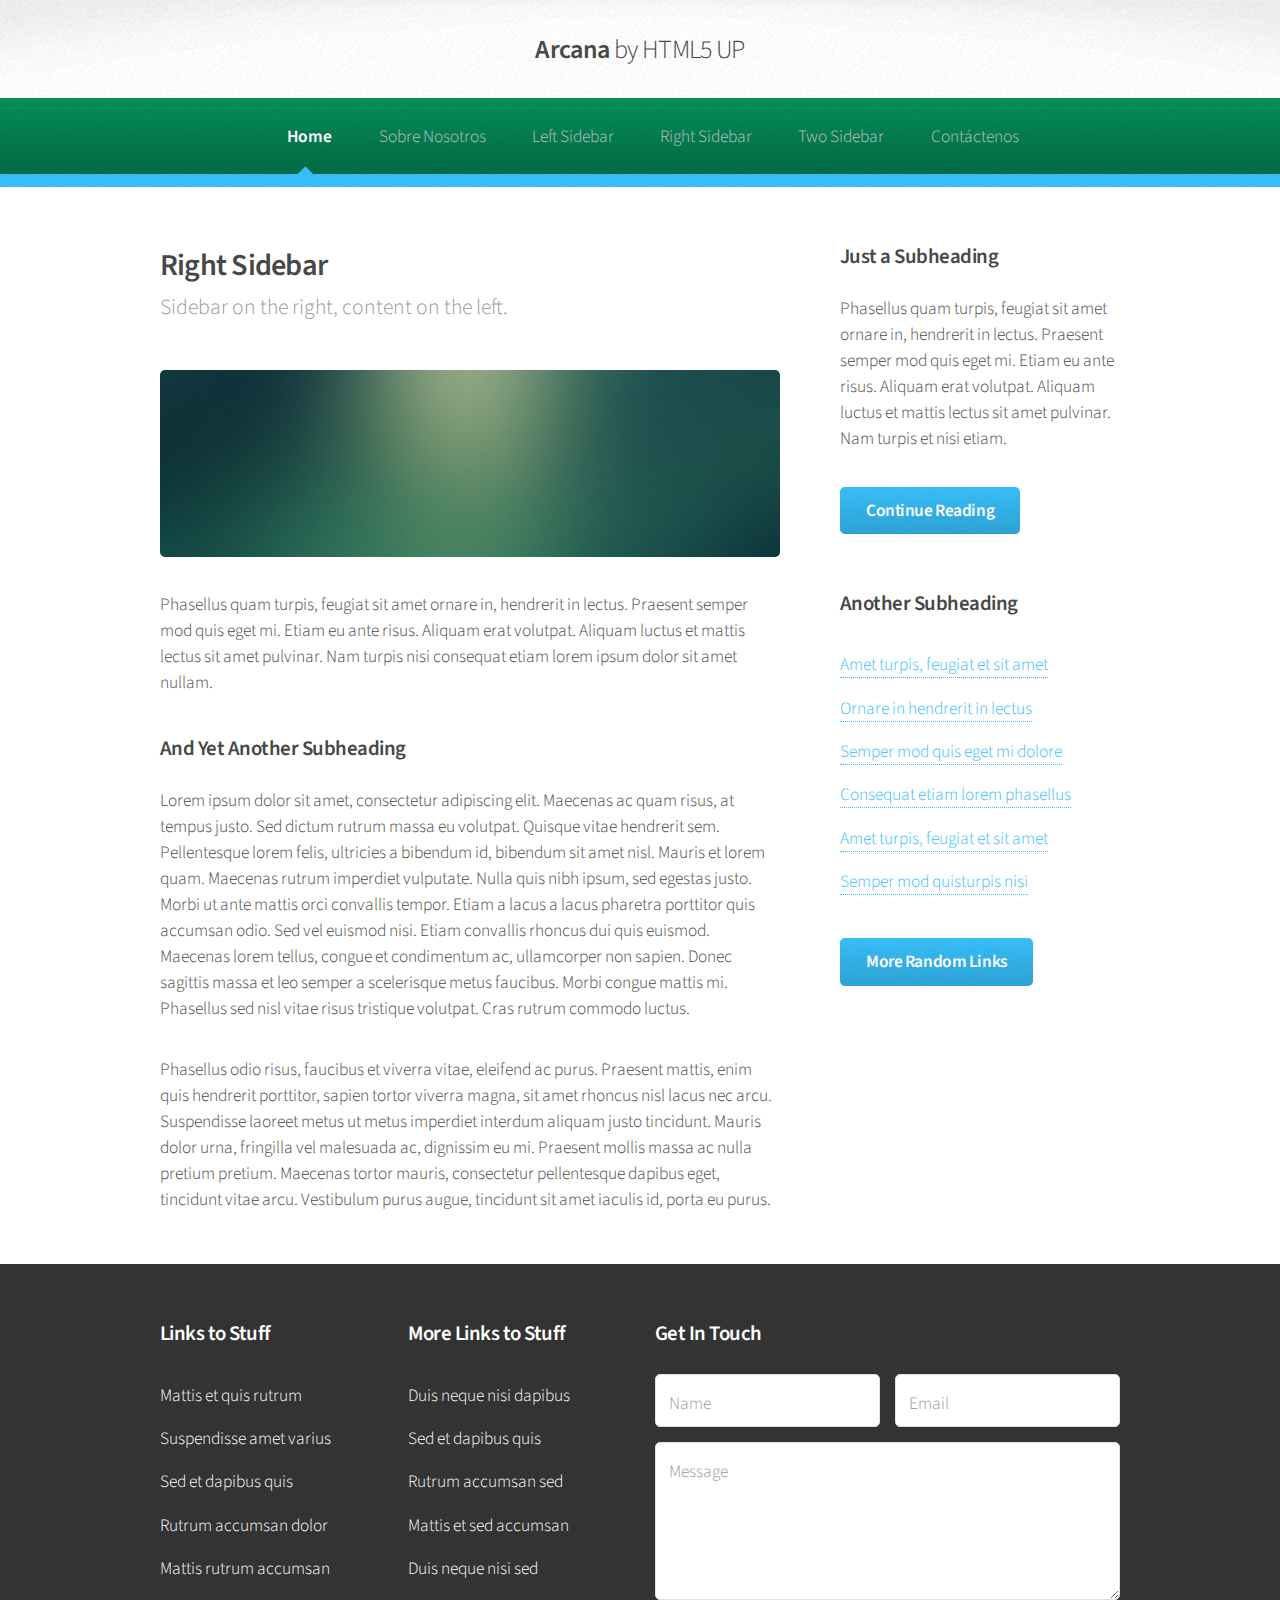
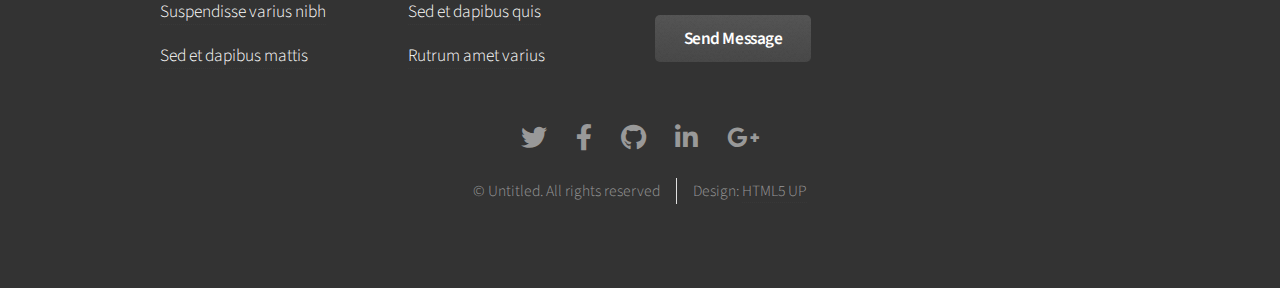
<file: right-sidebar.html>
<!DOCTYPE HTML>
<!--
	Arcana by HTML5 UP
	html5up.net | @ajlkn
	Free for personal and commercial use under the CCA 3.0 license (html5up.net/license)
-->
<html>
	<head>
		<title>Right Sidebar - Arcana by HTML5 UP</title>
		<meta charset="utf-8" />
		<meta name="viewport" content="width=device-width, initial-scale=1, user-scalable=no" />
		<link rel="stylesheet" href="assets/css/main.css" />
	</head>
	<body class="is-preload">
		<div id="page-wrapper">

			<!-- Header -->
				<div id="header">

					<!-- Logo -->
						<h1><a href="index.html" id="logo">Arcana <em>by HTML5 UP</em></a></h1>

					<!-- Nav -->
						<nav id="nav">
							<ul>
								<li class="current"><a href="index.html">Home</a></li>
								<li>
									<a href="about-us.html">Sobre Nosotros</a>
									<ul>
										<li><a href="#">Lorem dolor</a></li>
										<li><a href="#">Magna phasellus</a></li>
										<li><a href="#">Etiam sed tempus</a></li>
										<li>
											<a href="#">Submenu</a>
											<ul>
												<li><a href="#">Lorem dolor</a></li>
												<li><a href="#">Phasellus magna</a></li>
												<li><a href="#">Magna phasellus</a></li>
												<li><a href="#">Etiam nisl</a></li>
												<li><a href="#">Veroeros feugiat</a></li>
											</ul>
										</li>
										<li><a href="#">Veroeros feugiat</a></li>
									</ul>
								</li>
								<li><a href="left-sidebar.html">Left Sidebar</a></li>
								<li><a href="right-sidebar.html">Right Sidebar</a></li>
								<li><a href="two-sidebar.html">Two Sidebar</a></li>
								<li><a href="contactenos.html">Contáctenos</a></li>
							</ul>
						</nav>

				</div>

			<!-- Main -->
				<section class="wrapper style1">
					<div class="container">
						<div class="row gtr-200">
							<div class="col-8 col-12-narrower">
								<div id="content">

									<!-- Content -->

										<article>
											<header>
												<h2>Right Sidebar</h2>
												<p>Sidebar on the right, content on the left.</p>
											</header>

											<span class="image featured"><img src="images/banner.jpg" alt="" /></span>

											<p>Phasellus quam turpis, feugiat sit amet ornare in, hendrerit in lectus.
											Praesent semper mod quis eget mi. Etiam eu ante risus. Aliquam erat volutpat.
											Aliquam luctus et mattis lectus sit amet pulvinar. Nam turpis nisi
											consequat etiam lorem ipsum dolor sit amet nullam.</p>

											<h3>And Yet Another Subheading</h3>
											<p>Lorem ipsum dolor sit amet, consectetur adipiscing elit. Maecenas ac quam risus, at tempus
											justo. Sed dictum rutrum massa eu volutpat. Quisque vitae hendrerit sem. Pellentesque lorem felis,
											ultricies a bibendum id, bibendum sit amet nisl. Mauris et lorem quam. Maecenas rutrum imperdiet
											vulputate. Nulla quis nibh ipsum, sed egestas justo. Morbi ut ante mattis orci convallis tempor.
											Etiam a lacus a lacus pharetra porttitor quis accumsan odio. Sed vel euismod nisi. Etiam convallis
											rhoncus dui quis euismod. Maecenas lorem tellus, congue et condimentum ac, ullamcorper non sapien.
											Donec sagittis massa et leo semper a scelerisque metus faucibus. Morbi congue mattis mi.
											Phasellus sed nisl vitae risus tristique volutpat. Cras rutrum commodo luctus.</p>

											<p>Phasellus odio risus, faucibus et viverra vitae, eleifend ac purus. Praesent mattis, enim
											quis hendrerit porttitor, sapien tortor viverra magna, sit amet rhoncus nisl lacus nec arcu.
											Suspendisse laoreet metus ut metus imperdiet interdum aliquam justo tincidunt. Mauris dolor urna,
											fringilla vel malesuada ac, dignissim eu mi. Praesent mollis massa ac nulla pretium pretium.
											Maecenas tortor mauris, consectetur pellentesque dapibus eget, tincidunt vitae arcu.
											Vestibulum purus augue, tincidunt sit amet iaculis id, porta eu purus.</p>
										</article>

								</div>
							</div>
							<div class="col-4 col-12-narrower">
								<div id="sidebar">

									<!-- Sidebar -->

										<section>
											<h3>Just a Subheading</h3>
											<p>Phasellus quam turpis, feugiat sit amet ornare in, hendrerit in lectus.
											Praesent semper mod quis eget mi. Etiam eu ante risus. Aliquam erat volutpat.
											Aliquam luctus et mattis lectus sit amet pulvinar. Nam turpis et nisi etiam.</p>
											<footer>
												<a href="#" class="button">Continue Reading</a>
											</footer>
										</section>

										<section>
											<h3>Another Subheading</h3>
											<ul class="links">
												<li><a href="#">Amet turpis, feugiat et sit amet</a></li>
												<li><a href="#">Ornare in hendrerit in lectus</a></li>
												<li><a href="#">Semper mod quis eget mi dolore</a></li>
												<li><a href="#">Consequat etiam lorem phasellus</a></li>
												<li><a href="#">Amet turpis, feugiat et sit amet</a></li>
												<li><a href="#">Semper mod quisturpis nisi</a></li>
											</ul>
											<footer>
												<a href="#" class="button">More Random Links</a>
											</footer>
										</section>

								</div>
							</div>
						</div>
					</div>
				</section>

			<!-- Footer -->
				<div id="footer">
					<div class="container">
						<div class="row">
							<section class="col-3 col-6-narrower col-12-mobilep">
								<h3>Links to Stuff</h3>
								<ul class="links">
									<li><a href="#">Mattis et quis rutrum</a></li>
									<li><a href="#">Suspendisse amet varius</a></li>
									<li><a href="#">Sed et dapibus quis</a></li>
									<li><a href="#">Rutrum accumsan dolor</a></li>
									<li><a href="#">Mattis rutrum accumsan</a></li>
									<li><a href="#">Suspendisse varius nibh</a></li>
									<li><a href="#">Sed et dapibus mattis</a></li>
								</ul>
							</section>
							<section class="col-3 col-6-narrower col-12-mobilep">
								<h3>More Links to Stuff</h3>
								<ul class="links">
									<li><a href="#">Duis neque nisi dapibus</a></li>
									<li><a href="#">Sed et dapibus quis</a></li>
									<li><a href="#">Rutrum accumsan sed</a></li>
									<li><a href="#">Mattis et sed accumsan</a></li>
									<li><a href="#">Duis neque nisi sed</a></li>
									<li><a href="#">Sed et dapibus quis</a></li>
									<li><a href="#">Rutrum amet varius</a></li>
								</ul>
							</section>
							<section class="col-6 col-12-narrower">
								<h3>Get In Touch</h3>
								<form>
									<div class="row gtr-50">
										<div class="col-6 col-12-mobilep">
											<input type="text" name="name" id="name" placeholder="Name" />
										</div>
										<div class="col-6 col-12-mobilep">
											<input type="email" name="email" id="email" placeholder="Email" />
										</div>
										<div class="col-12">
											<textarea name="message" id="message" placeholder="Message" rows="5"></textarea>
										</div>
										<div class="col-12">
											<ul class="actions">
												<li><input type="submit" class="button alt" value="Send Message" /></li>
											</ul>
										</div>
									</div>
								</form>
							</section>
						</div>
					</div>

					<!-- Icons -->
						<ul class="icons">
							<li><a href="#" class="icon brands fa-twitter"><span class="label">Twitter</span></a></li>
							<li><a href="#" class="icon brands fa-facebook-f"><span class="label">Facebook</span></a></li>
							<li><a href="#" class="icon brands fa-github"><span class="label">GitHub</span></a></li>
							<li><a href="#" class="icon brands fa-linkedin-in"><span class="label">LinkedIn</span></a></li>
							<li><a href="#" class="icon brands fa-google-plus-g"><span class="label">Google+</span></a></li>
						</ul>

					<!-- Copyright -->
						<div class="copyright">
							<ul class="menu">
								<li>&copy; Untitled. All rights reserved</li><li>Design: <a href="http://html5up.net">HTML5 UP</a></li>
							</ul>
						</div>

				</div>

		</div>

		<!-- Scripts -->
			<script src="assets/js/jquery.min.js"></script>
			<script src="assets/js/jquery.dropotron.min.js"></script>
			<script src="assets/js/browser.min.js"></script>
			<script src="assets/js/breakpoints.min.js"></script>
			<script src="assets/js/util.js"></script>
			<script src="assets/js/main.js"></script>

	</body>
</html>
</file>
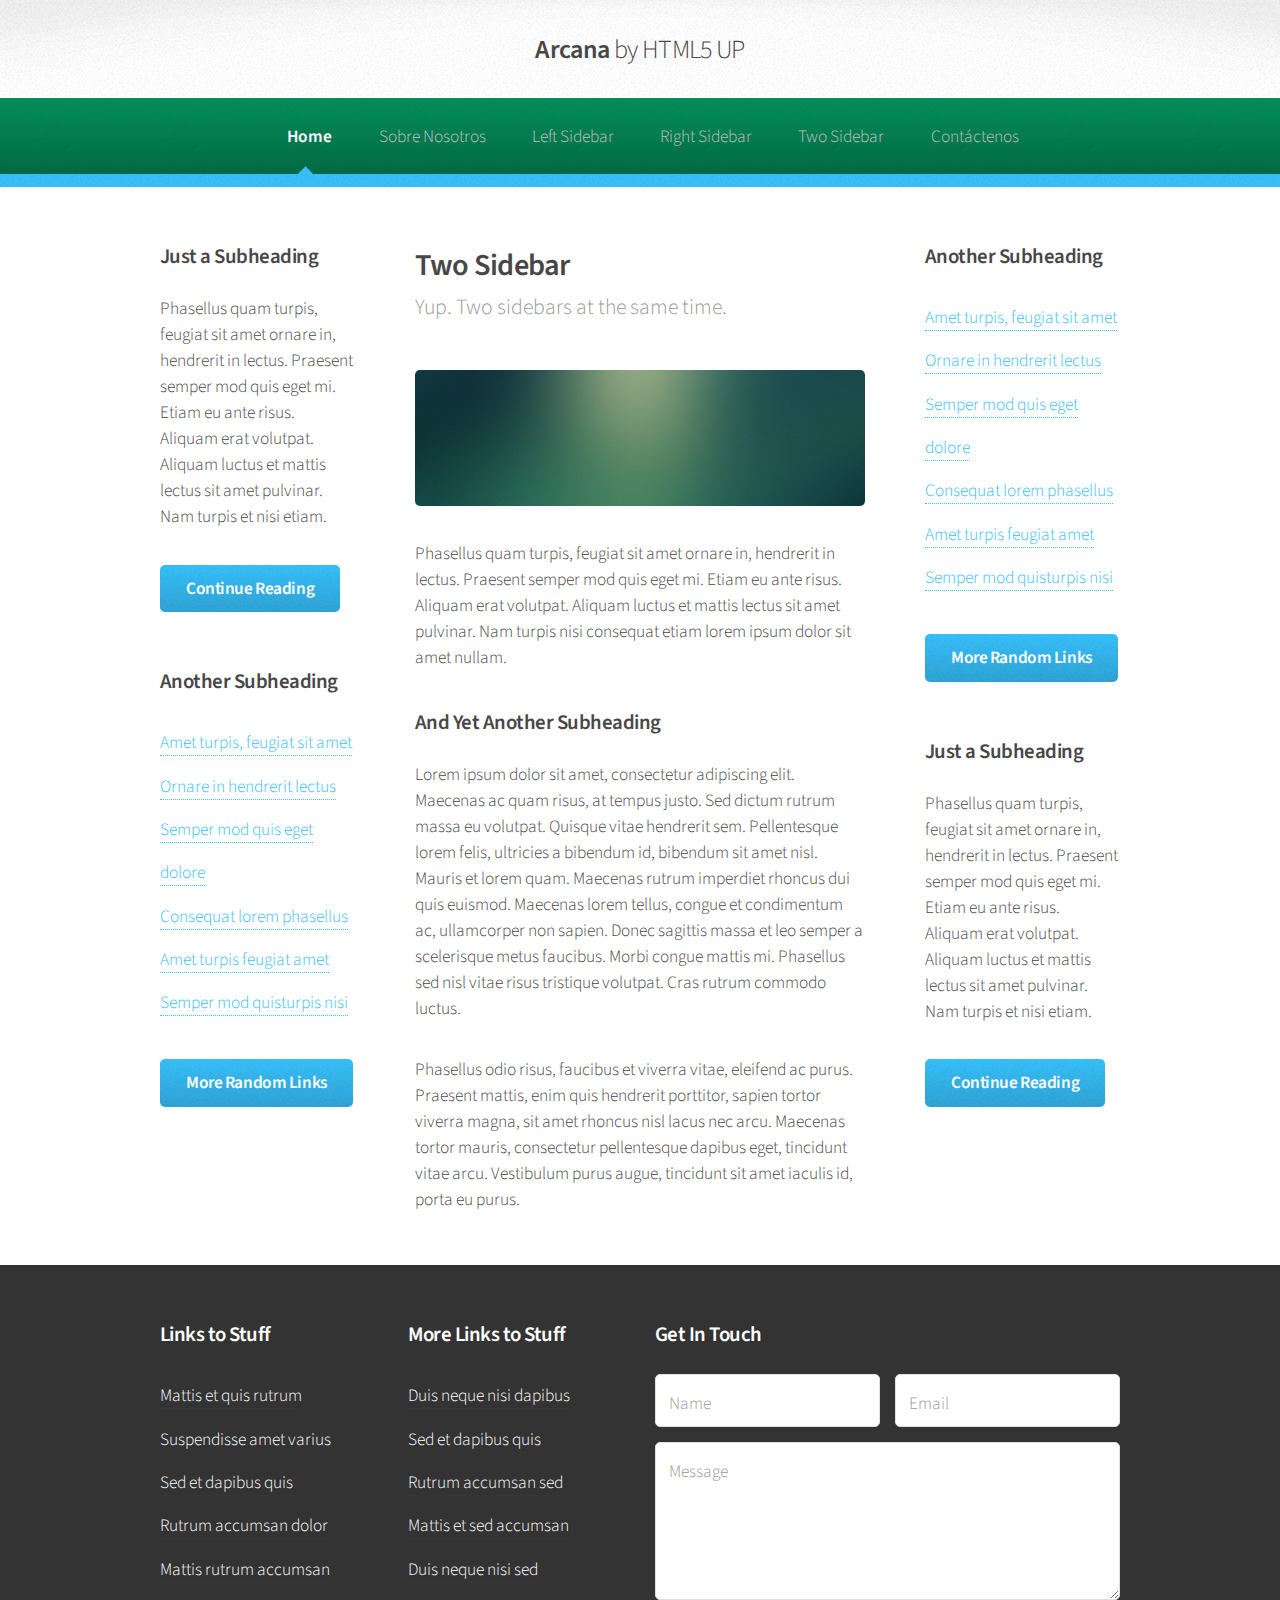
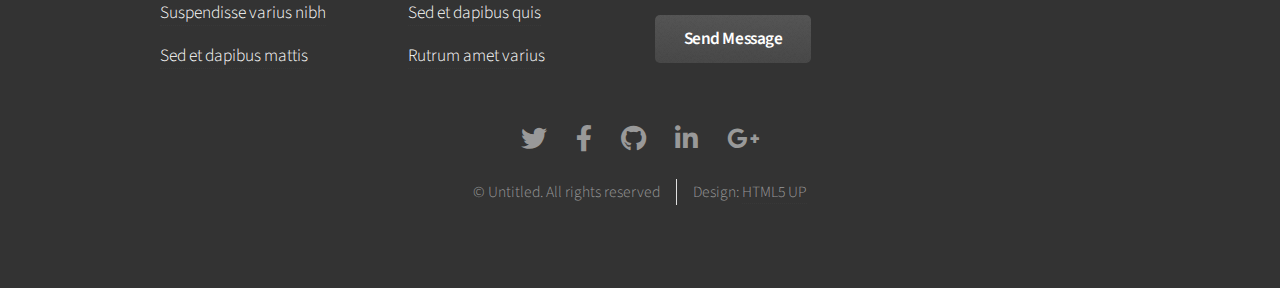
<file: two-sidebar.html>
<!DOCTYPE HTML>
<!--
	Arcana by HTML5 UP
	html5up.net | @ajlkn
	Free for personal and commercial use under the CCA 3.0 license (html5up.net/license)
-->
<html>
	<head>
		<title>Two Sidebar - Arcana by HTML5 UP</title>
		<meta charset="utf-8" />
		<meta name="viewport" content="width=device-width, initial-scale=1, user-scalable=no" />
		<link rel="stylesheet" href="assets/css/main.css" />
	</head>
	<body class="is-preload">
		<div id="page-wrapper">

			<!-- Header -->
				<div id="header">

					<!-- Logo -->
						<h1><a href="index.html" id="logo">Arcana <em>by HTML5 UP</em></a></h1>

					<!-- Nav -->
						<nav id="nav">
							<ul>
								<li class="current"><a href="index.html">Home</a></li>
								<li>
									<a href="about-us.html">Sobre Nosotros</a>
									<ul>
										<li><a href="#">Lorem dolor</a></li>
										<li><a href="#">Magna phasellus</a></li>
										<li><a href="#">Etiam sed tempus</a></li>
										<li>
											<a href="#">Submenu</a>
											<ul>
												<li><a href="#">Lorem dolor</a></li>
												<li><a href="#">Phasellus magna</a></li>
												<li><a href="#">Magna phasellus</a></li>
												<li><a href="#">Etiam nisl</a></li>
												<li><a href="#">Veroeros feugiat</a></li>
											</ul>
										</li>
										<li><a href="#">Veroeros feugiat</a></li>
									</ul>
								</li>
								<li><a href="left-sidebar.html">Left Sidebar</a></li>
								<li><a href="right-sidebar.html">Right Sidebar</a></li>
								<li><a href="two-sidebar.html">Two Sidebar</a></li>
								<li><a href="contactenos.html">Contáctenos</a></li>
							</ul>
						</nav>

				</div>

			<!-- Main -->
				<section class="wrapper style1">
					<div class="container">
						<div class="row gtr-200">
							<div class="col-3 col-12-narrower">
								<div id="sidebar1">

									<!-- Sidebar 1 -->

										<section>
											<h3>Just a Subheading</h3>
											<p>Phasellus quam turpis, feugiat sit amet ornare in, hendrerit in lectus.
											Praesent semper mod quis eget mi. Etiam eu ante risus. Aliquam erat volutpat.
											Aliquam luctus et mattis lectus sit amet pulvinar. Nam turpis et nisi etiam.</p>
											<footer>
												<a href="#" class="button">Continue Reading</a>
											</footer>
										</section>

										<section>
											<h3>Another Subheading</h3>
											<ul class="links">
												<li><a href="#">Amet turpis, feugiat sit amet</a></li>
												<li><a href="#">Ornare in hendrerit lectus</a></li>
												<li><a href="#">Semper mod quis eget dolore</a></li>
												<li><a href="#">Consequat lorem phasellus</a></li>
												<li><a href="#">Amet turpis feugiat amet</a></li>
												<li><a href="#">Semper mod quisturpis nisi</a></li>
											</ul>
											<footer>
												<a href="#" class="button">More Random Links</a>
											</footer>
										</section>

								</div>
							</div>
							<div class="col-6 col-12-narrower imp-narrower">
								<div id="content">

									<!-- Content -->

										<article>
											<header>
												<h2>Two Sidebar</h2>
												<p>Yup. Two sidebars at the same time.</p>
											</header>

											<span class="image featured"><img src="images/banner.jpg" alt="" /></span>

											<p>Phasellus quam turpis, feugiat sit amet ornare in, hendrerit in lectus.
											Praesent semper mod quis eget mi. Etiam eu ante risus. Aliquam erat volutpat.
											Aliquam luctus et mattis lectus sit amet pulvinar. Nam turpis nisi
											consequat etiam lorem ipsum dolor sit amet nullam.</p>

											<h3>And Yet Another Subheading</h3>
											<p>Lorem ipsum dolor sit amet, consectetur adipiscing elit. Maecenas ac quam risus, at tempus
											justo. Sed dictum rutrum massa eu volutpat. Quisque vitae hendrerit sem. Pellentesque lorem felis,
											ultricies a bibendum id, bibendum sit amet nisl. Mauris et lorem quam. Maecenas rutrum imperdiet
											rhoncus dui quis euismod. Maecenas lorem tellus, congue et condimentum ac, ullamcorper non sapien.
											Donec sagittis massa et leo semper a scelerisque metus faucibus. Morbi congue mattis mi.
											Phasellus sed nisl vitae risus tristique volutpat. Cras rutrum commodo luctus.</p>

											<p>Phasellus odio risus, faucibus et viverra vitae, eleifend ac purus. Praesent mattis, enim
											quis hendrerit porttitor, sapien tortor viverra magna, sit amet rhoncus nisl lacus nec arcu.
											Maecenas tortor mauris, consectetur pellentesque dapibus eget, tincidunt vitae arcu.
											Vestibulum purus augue, tincidunt sit amet iaculis id, porta eu purus.</p>
										</article>

								</div>
							</div>
							<div class="col-3 col-12-narrower">
								<div id="sidebar2">

									<!-- Sidebar 2 -->

										<section>
											<h3>Another Subheading</h3>
											<ul class="links">
												<li><a href="#">Amet turpis, feugiat sit amet</a></li>
												<li><a href="#">Ornare in hendrerit lectus</a></li>
												<li><a href="#">Semper mod quis eget dolore</a></li>
												<li><a href="#">Consequat lorem phasellus</a></li>
												<li><a href="#">Amet turpis feugiat amet</a></li>
												<li><a href="#">Semper mod quisturpis nisi</a></li>
											</ul>
											<footer>
												<a href="#" class="button">More Random Links</a>
											</footer>
										</section>

										<section>
											<h3>Just a Subheading</h3>
											<p>Phasellus quam turpis, feugiat sit amet ornare in, hendrerit in lectus.
											Praesent semper mod quis eget mi. Etiam eu ante risus. Aliquam erat volutpat.
											Aliquam luctus et mattis lectus sit amet pulvinar. Nam turpis et nisi etiam.</p>
											<footer>
												<a href="#" class="button">Continue Reading</a>
											</footer>
										</section>

								</div>
							</div>
						</div>
					</div>
				</section>

			<!-- Footer -->
				<div id="footer">
					<div class="container">
						<div class="row">
							<section class="col-3 col-6-narrower col-12-mobilep">
								<h3>Links to Stuff</h3>
								<ul class="links">
									<li><a href="#">Mattis et quis rutrum</a></li>
									<li><a href="#">Suspendisse amet varius</a></li>
									<li><a href="#">Sed et dapibus quis</a></li>
									<li><a href="#">Rutrum accumsan dolor</a></li>
									<li><a href="#">Mattis rutrum accumsan</a></li>
									<li><a href="#">Suspendisse varius nibh</a></li>
									<li><a href="#">Sed et dapibus mattis</a></li>
								</ul>
							</section>
							<section class="col-3 col-6-narrower col-12-mobilep">
								<h3>More Links to Stuff</h3>
								<ul class="links">
									<li><a href="#">Duis neque nisi dapibus</a></li>
									<li><a href="#">Sed et dapibus quis</a></li>
									<li><a href="#">Rutrum accumsan sed</a></li>
									<li><a href="#">Mattis et sed accumsan</a></li>
									<li><a href="#">Duis neque nisi sed</a></li>
									<li><a href="#">Sed et dapibus quis</a></li>
									<li><a href="#">Rutrum amet varius</a></li>
								</ul>
							</section>
							<section class="col-6 col-12-narrower">
								<h3>Get In Touch</h3>
								<form>
									<div class="row gtr-50">
										<div class="col-6 col-12-mobilep">
											<input type="text" name="name" id="name" placeholder="Name" />
										</div>
										<div class="col-6 col-12-mobilep">
											<input type="email" name="email" id="email" placeholder="Email" />
										</div>
										<div class="col-12">
											<textarea name="message" id="message" placeholder="Message" rows="5"></textarea>
										</div>
										<div class="col-12">
											<ul class="actions">
												<li><input type="submit" class="button alt" value="Send Message" /></li>
											</ul>
										</div>
									</div>
								</form>
							</section>
						</div>
					</div>

					<!-- Icons -->
						<ul class="icons">
							<li><a href="#" class="icon brands fa-twitter"><span class="label">Twitter</span></a></li>
							<li><a href="#" class="icon brands fa-facebook-f"><span class="label">Facebook</span></a></li>
							<li><a href="#" class="icon brands fa-github"><span class="label">GitHub</span></a></li>
							<li><a href="#" class="icon brands fa-linkedin-in"><span class="label">LinkedIn</span></a></li>
							<li><a href="#" class="icon brands fa-google-plus-g"><span class="label">Google+</span></a></li>
						</ul>

					<!-- Copyright -->
						<div class="copyright">
							<ul class="menu">
								<li>&copy; Untitled. All rights reserved</li><li>Design: <a href="http://html5up.net">HTML5 UP</a></li>
							</ul>
						</div>

				</div>

		</div>

		<!-- Scripts -->
			<script src="assets/js/jquery.min.js"></script>
			<script src="assets/js/jquery.dropotron.min.js"></script>
			<script src="assets/js/browser.min.js"></script>
			<script src="assets/js/breakpoints.min.js"></script>
			<script src="assets/js/util.js"></script>
			<script src="assets/js/main.js"></script>

	</body>
</html>
</file>
<file: assets/css/main.css>
@import url("fontawesome-all.min.css");
@import url("https://fonts.googleapis.com/css?family=Source+Sans+Pro:300,300italic,600,600italic");

/*
	Arcana by HTML5 UP
	html5up.net | @ajlkn
	Free for personal and commercial use under the CCA 3.0 license (html5up.net/license)
*/

html, body, div, span, applet, object,
iframe, h1, h2, h3, h4, h5, h6, p, blockquote,
pre, a, abbr, acronym, address, big, cite,
code, del, dfn, em, img, ins, kbd, q, s, samp,
small, strike, strong, sub, sup, tt, var, b,
u, i, center, dl, dt, dd, ol, ul, li, fieldset,
form, label, legend, table, caption, tbody,
tfoot, thead, tr, th, td, article, aside,
canvas, details, embed, figure, figcaption,
footer, header, hgroup, menu, nav, output, ruby,
section, summary, time, mark, audio, video {
	margin: 0;
	padding: 0;
	border: 0;
	font-size: 100%;
	font: inherit;
	vertical-align: baseline;}

article, aside, details, figcaption, figure,
footer, header, hgroup, menu, nav, section {
	display: block;}

body {
	line-height: 1;
}

ol, ul {
	list-style: none;
}

blockquote, q {
	quotes: none;
}

	blockquote:before, blockquote:after, q:before, q:after {
		content: '';
		content: none;
	}

table {
	border-collapse: collapse;
	border-spacing: 0;
}

body {
	-webkit-text-size-adjust: none;
}

mark {
	background-color: transparent;
	color: inherit;
}

input::-moz-focus-inner {
	border: 0;
	padding: 0;
}

input, select, textarea {
	-moz-appearance: none;
	-webkit-appearance: none;
	-ms-appearance: none;
	appearance: none;
}

/* Basic */

	html {
		box-sizing: border-box;
	}

	*, *:before, *:after {
		box-sizing: inherit;
	}

	body {
		background: #f7f7f7 url("images/bg01.png");
	}

		body.is-preload *, body.is-preload *:before, body.is-preload *:after {
			-moz-animation: none !important;
			-webkit-animation: none !important;
			-ms-animation: none !important;
			animation: none !important;
			-moz-transition: none !important;
			-webkit-transition: none !important;
			-ms-transition: none !important;
			transition: none !important;
		}

	body, input, select, textarea {
		color: #474747;
		font-family: 'Source Sans Pro', sans-serif;
		font-size: 16pt;
		font-weight: 300;
		line-height: 1.65em;
	}

	a {
		-moz-transition: color 0.2s ease-in-out, border-color 0.2s ease-in-out, opacity 0.2s ease-in-out;
		-webkit-transition: color 0.2s ease-in-out, border-color 0.2s ease-in-out, opacity 0.2s ease-in-out;
		-ms-transition: color 0.2s ease-in-out, border-color 0.2s ease-in-out, opacity 0.2s ease-in-out;
		transition: color 0.2s ease-in-out, border-color 0.2s ease-in-out, opacity 0.2s ease-in-out;
		color: #37c0fb;
		text-decoration: none;
		border-bottom: dotted 1px;
	}

		a:hover {
			color: #37c0fb;
			border-bottom-color: transparent;
		}

	strong, b {
		font-weight: 600;
	}

	em, i {
		font-style: italic;
	}

	p, ul, ol, dl, table, blockquote {
		margin: 0 0 2em 0;
	}

	h1, h2, h3, h4, h5, h6 {
		color: inherit;
		font-weight: 600;
		line-height: 1.75em;
		margin-bottom: 1em;
	}

		h1 a, h2 a, h3 a, h4 a, h5 a, h6 a {
			color: inherit;
			text-decoration: none;
		}

		h1 em, h2 em, h3 em, h4 em, h5 em, h6 em {
			font-style: normal;
			font-weight: 300;
		}

	h2 {
		font-size: 1.75em;
		letter-spacing: -0.025em;
	}

	h3 {
		font-size: 1.2em;
		letter-spacing: -0.025em;
	}

	sub {
		font-size: 0.8em;
		position: relative;
		top: 0.5em;
	}

	sup {
		font-size: 0.8em;
		position: relative;
		top: -0.5em;
	}

	hr {
		border-top: solid 1px #e0e0e0;
		border: 0;
		margin-bottom: 1.5em;
	}

	blockquote {
		border-left: solid 0.5em #e0e0e0;
		font-style: italic;
		padding: 1em 0 1em 2em;
	}

/* Container */

	.container {
		margin: 0 auto;
		max-width: 100%;
		width: 1400px;
	}

		@media screen and (max-width: 1680px) {

			.container {
				width: 1200px;
			}

		}

		@media screen and (max-width: 1280px) {

			.container {
				width: 960px;
			}

		}

		@media screen and (max-width: 980px) {

			.container {
				width: 95%;
			}

		}

		@media screen and (max-width: 840px) {

			.container {
				width: 95%;
			}

		}

		@media screen and (max-width: 736px) {

			.container {
				width: 90%;
			}

		}

		@media screen and (max-width: 480px) {

			.container {
				width: 100%;
			}

		}

/* Row */

	.row {
		display: flex;
		flex-wrap: wrap;
		box-sizing: border-box;
		align-items: stretch;
	}

		.row > * {
			box-sizing: border-box;
		}

		.row.gtr-uniform > * > :last-child {
			margin-bottom: 0;
		}

		.row.aln-left {
			justify-content: flex-start;
		}

		.row.aln-center {
			justify-content: center;
		}

		.row.aln-right {
			justify-content: flex-end;
		}

		.row.aln-top {
			align-items: flex-start;
		}

		.row.aln-middle {
			align-items: center;
		}

		.row.aln-bottom {
			align-items: flex-end;
		}

		.row > .imp {
			order: -1;
		}

		.row > .col-1 {
			width: 8.33333%;
		}

		.row > .off-1 {
			margin-left: 8.33333%;
		}

		.row > .col-2 {
			width: 16.66667%;
		}

		.row > .off-2 {
			margin-left: 16.66667%;
		}

		.row > .col-3 {
			width: 25%;
		}

		.row > .off-3 {
			margin-left: 25%;
		}

		.row > .col-4 {
			width: 33.33333%;
		}

		.row > .off-4 {
			margin-left: 33.33333%;
		}

		.row > .col-5 {
			width: 41.66667%;
		}

		.row > .off-5 {
			margin-left: 41.66667%;
		}

		.row > .col-6 {
			width: 50%;
		}

		.row > .off-6 {
			margin-left: 50%;
		}

		.row > .col-7 {
			width: 58.33333%;
		}

		.row > .off-7 {
			margin-left: 58.33333%;
		}

		.row > .col-8 {
			width: 66.66667%;
		}

		.row > .off-8 {
			margin-left: 66.66667%;
		}

		.row > .col-9 {
			width: 75%;
		}

		.row > .off-9 {
			margin-left: 75%;
		}

		.row > .col-10 {
			width: 83.33333%;
		}

		.row > .off-10 {
			margin-left: 83.33333%;
		}

		.row > .col-11 {
			width: 91.66667%;
		}

		.row > .off-11 {
			margin-left: 91.66667%;
		}

		.row > .col-12 {
			width: 100%;
		}

		.row > .off-12 {
			margin-left: 100%;
		}

		.row.gtr-0 {
			margin-top: 0px;
			margin-left: 0px;
		}

			.row.gtr-0 > * {
				padding: 0px 0 0 0px;
			}

			.row.gtr-0.gtr-uniform {
				margin-top: 0px;
			}

				.row.gtr-0.gtr-uniform > * {
					padding-top: 0px;
				}

		.row.gtr-25 {
			margin-top: -12.5px;
			margin-left: -12.5px;
		}

			.row.gtr-25 > * {
				padding: 12.5px 0 0 12.5px;
			}

			.row.gtr-25.gtr-uniform {
				margin-top: -12.5px;
			}

				.row.gtr-25.gtr-uniform > * {
					padding-top: 12.5px;
				}

		.row.gtr-50 {
			margin-top: -25px;
			margin-left: -25px;
		}

			.row.gtr-50 > * {
				padding: 25px 0 0 25px;
			}

			.row.gtr-50.gtr-uniform {
				margin-top: -25px;
			}

				.row.gtr-50.gtr-uniform > * {
					padding-top: 25px;
				}

		.row {
			margin-top: -50px;
			margin-left: -50px;
		}

			.row > * {
				padding: 50px 0 0 50px;
			}

			.row.gtr-uniform {
				margin-top: -50px;
			}

				.row.gtr-uniform > * {
					padding-top: 50px;
				}

		.row.gtr-150 {
			margin-top: -75px;
			margin-left: -75px;
		}

			.row.gtr-150 > * {
				padding: 75px 0 0 75px;
			}

			.row.gtr-150.gtr-uniform {
				margin-top: -75px;
			}

				.row.gtr-150.gtr-uniform > * {
					padding-top: 75px;
				}

		.row.gtr-200 {
			margin-top: -100px;
			margin-left: -100px;
		}

			.row.gtr-200 > * {
				padding: 100px 0 0 100px;
			}

			.row.gtr-200.gtr-uniform {
				margin-top: -100px;
			}

				.row.gtr-200.gtr-uniform > * {
					padding-top: 100px;
				}

		@media screen and (max-width: 1680px) {

			.row {
				display: flex;
				flex-wrap: wrap;
				box-sizing: border-box;
				align-items: stretch;
			}

				.row > * {
					box-sizing: border-box;
				}

				.row.gtr-uniform > * > :last-child {
					margin-bottom: 0;
				}

				.row.aln-left {
					justify-content: flex-start;
				}

				.row.aln-center {
					justify-content: center;
				}

				.row.aln-right {
					justify-content: flex-end;
				}

				.row.aln-top {
					align-items: flex-start;
				}

				.row.aln-middle {
					align-items: center;
				}

				.row.aln-bottom {
					align-items: flex-end;
				}

				.row > .imp-wide {
					order: -1;
				}

				.row > .col-1-wide {
					width: 8.33333%;
				}

				.row > .off-1-wide {
					margin-left: 8.33333%;
				}

				.row > .col-2-wide {
					width: 16.66667%;
				}

				.row > .off-2-wide {
					margin-left: 16.66667%;
				}

				.row > .col-3-wide {
					width: 25%;
				}

				.row > .off-3-wide {
					margin-left: 25%;
				}

				.row > .col-4-wide {
					width: 33.33333%;
				}

				.row > .off-4-wide {
					margin-left: 33.33333%;
				}

				.row > .col-5-wide {
					width: 41.66667%;
				}

				.row > .off-5-wide {
					margin-left: 41.66667%;
				}

				.row > .col-6-wide {
					width: 50%;
				}

				.row > .off-6-wide {
					margin-left: 50%;
				}

				.row > .col-7-wide {
					width: 58.33333%;
				}

				.row > .off-7-wide {
					margin-left: 58.33333%;
				}

				.row > .col-8-wide {
					width: 66.66667%;
				}

				.row > .off-8-wide {
					margin-left: 66.66667%;
				}

				.row > .col-9-wide {
					width: 75%;
				}

				.row > .off-9-wide {
					margin-left: 75%;
				}

				.row > .col-10-wide {
					width: 83.33333%;
				}

				.row > .off-10-wide {
					margin-left: 83.33333%;
				}

				.row > .col-11-wide {
					width: 91.66667%;
				}

				.row > .off-11-wide {
					margin-left: 91.66667%;
				}

				.row > .col-12-wide {
					width: 100%;
				}

				.row > .off-12-wide {
					margin-left: 100%;
				}

				.row.gtr-0 {
					margin-top: 0px;
					margin-left: 0px;
				}

					.row.gtr-0 > * {
						padding: 0px 0 0 0px;
					}

					.row.gtr-0.gtr-uniform {
						margin-top: 0px;
					}

						.row.gtr-0.gtr-uniform > * {
							padding-top: 0px;
						}

				.row.gtr-25 {
					margin-top: -10px;
					margin-left: -10px;
				}

					.row.gtr-25 > * {
						padding: 10px 0 0 10px;
					}

					.row.gtr-25.gtr-uniform {
						margin-top: -10px;
					}

						.row.gtr-25.gtr-uniform > * {
							padding-top: 10px;
						}

				.row.gtr-50 {
					margin-top: -20px;
					margin-left: -20px;
				}

					.row.gtr-50 > * {
						padding: 20px 0 0 20px;
					}

					.row.gtr-50.gtr-uniform {
						margin-top: -20px;
					}

						.row.gtr-50.gtr-uniform > * {
							padding-top: 20px;
						}

				.row {
					margin-top: -40px;
					margin-left: -40px;
				}

					.row > * {
						padding: 40px 0 0 40px;
					}

					.row.gtr-uniform {
						margin-top: -40px;
					}

						.row.gtr-uniform > * {
							padding-top: 40px;
						}

				.row.gtr-150 {
					margin-top: -60px;
					margin-left: -60px;
				}

					.row.gtr-150 > * {
						padding: 60px 0 0 60px;
					}

					.row.gtr-150.gtr-uniform {
						margin-top: -60px;
					}

						.row.gtr-150.gtr-uniform > * {
							padding-top: 60px;
						}

				.row.gtr-200 {
					margin-top: -80px;
					margin-left: -80px;
				}

					.row.gtr-200 > * {
						padding: 80px 0 0 80px;
					}

					.row.gtr-200.gtr-uniform {
						margin-top: -80px;
					}

						.row.gtr-200.gtr-uniform > * {
							padding-top: 80px;
						}

		}

		@media screen and (max-width: 1280px) {

			.row {
				display: flex;
				flex-wrap: wrap;
				box-sizing: border-box;
				align-items: stretch;
			}

				.row > * {
					box-sizing: border-box;
				}

				.row.gtr-uniform > * > :last-child {
					margin-bottom: 0;
				}

				.row.aln-left {
					justify-content: flex-start;
				}

				.row.aln-center {
					justify-content: center;
				}

				.row.aln-right {
					justify-content: flex-end;
				}

				.row.aln-top {
					align-items: flex-start;
				}

				.row.aln-middle {
					align-items: center;
				}

				.row.aln-bottom {
					align-items: flex-end;
				}

				.row > .imp-normal {
					order: -1;
				}

				.row > .col-1-normal {
					width: 8.33333%;
				}

				.row > .off-1-normal {
					margin-left: 8.33333%;
				}

				.row > .col-2-normal {
					width: 16.66667%;
				}

				.row > .off-2-normal {
					margin-left: 16.66667%;
				}

				.row > .col-3-normal {
					width: 25%;
				}

				.row > .off-3-normal {
					margin-left: 25%;
				}

				.row > .col-4-normal {
					width: 33.33333%;
				}

				.row > .off-4-normal {
					margin-left: 33.33333%;
				}

				.row > .col-5-normal {
					width: 41.66667%;
				}

				.row > .off-5-normal {
					margin-left: 41.66667%;
				}

				.row > .col-6-normal {
					width: 50%;
				}

				.row > .off-6-normal {
					margin-left: 50%;
				}

				.row > .col-7-normal {
					width: 58.33333%;
				}

				.row > .off-7-normal {
					margin-left: 58.33333%;
				}

				.row > .col-8-normal {
					width: 66.66667%;
				}

				.row > .off-8-normal {
					margin-left: 66.66667%;
				}

				.row > .col-9-normal {
					width: 75%;
				}

				.row > .off-9-normal {
					margin-left: 75%;
				}

				.row > .col-10-normal {
					width: 83.33333%;
				}

				.row > .off-10-normal {
					margin-left: 83.33333%;
				}

				.row > .col-11-normal {
					width: 91.66667%;
				}

				.row > .off-11-normal {
					margin-left: 91.66667%;
				}

				.row > .col-12-normal {
					width: 100%;
				}

				.row > .off-12-normal {
					margin-left: 100%;
				}

				.row.gtr-0 {
					margin-top: 0px;
					margin-left: 0px;
				}

					.row.gtr-0 > * {
						padding: 0px 0 0 0px;
					}

					.row.gtr-0.gtr-uniform {
						margin-top: 0px;
					}

						.row.gtr-0.gtr-uniform > * {
							padding-top: 0px;
						}

				.row.gtr-25 {
					margin-top: -7.5px;
					margin-left: -7.5px;
				}

					.row.gtr-25 > * {
						padding: 7.5px 0 0 7.5px;
					}

					.row.gtr-25.gtr-uniform {
						margin-top: -7.5px;
					}

						.row.gtr-25.gtr-uniform > * {
							padding-top: 7.5px;
						}

				.row.gtr-50 {
					margin-top: -15px;
					margin-left: -15px;
				}

					.row.gtr-50 > * {
						padding: 15px 0 0 15px;
					}

					.row.gtr-50.gtr-uniform {
						margin-top: -15px;
					}

						.row.gtr-50.gtr-uniform > * {
							padding-top: 15px;
						}

				.row {
					margin-top: -30px;
					margin-left: -30px;
				}

					.row > * {
						padding: 30px 0 0 30px;
					}

					.row.gtr-uniform {
						margin-top: -30px;
					}

						.row.gtr-uniform > * {
							padding-top: 30px;
						}

				.row.gtr-150 {
					margin-top: -45px;
					margin-left: -45px;
				}

					.row.gtr-150 > * {
						padding: 45px 0 0 45px;
					}

					.row.gtr-150.gtr-uniform {
						margin-top: -45px;
					}

						.row.gtr-150.gtr-uniform > * {
							padding-top: 45px;
						}

				.row.gtr-200 {
					margin-top: -60px;
					margin-left: -60px;
				}

					.row.gtr-200 > * {
						padding: 60px 0 0 60px;
					}

					.row.gtr-200.gtr-uniform {
						margin-top: -60px;
					}

						.row.gtr-200.gtr-uniform > * {
							padding-top: 60px;
						}

		}

		@media screen and (max-width: 980px) {

			.row {
				display: flex;
				flex-wrap: wrap;
				box-sizing: border-box;
				align-items: stretch;
			}

				.row > * {
					box-sizing: border-box;
				}

				.row.gtr-uniform > * > :last-child {
					margin-bottom: 0;
				}

				.row.aln-left {
					justify-content: flex-start;
				}

				.row.aln-center {
					justify-content: center;
				}

				.row.aln-right {
					justify-content: flex-end;
				}

				.row.aln-top {
					align-items: flex-start;
				}

				.row.aln-middle {
					align-items: center;
				}

				.row.aln-bottom {
					align-items: flex-end;
				}

				.row > .imp-narrow {
					order: -1;
				}

				.row > .col-1-narrow {
					width: 8.33333%;
				}

				.row > .off-1-narrow {
					margin-left: 8.33333%;
				}

				.row > .col-2-narrow {
					width: 16.66667%;
				}

				.row > .off-2-narrow {
					margin-left: 16.66667%;
				}

				.row > .col-3-narrow {
					width: 25%;
				}

				.row > .off-3-narrow {
					margin-left: 25%;
				}

				.row > .col-4-narrow {
					width: 33.33333%;
				}

				.row > .off-4-narrow {
					margin-left: 33.33333%;
				}

				.row > .col-5-narrow {
					width: 41.66667%;
				}

				.row > .off-5-narrow {
					margin-left: 41.66667%;
				}

				.row > .col-6-narrow {
					width: 50%;
				}

				.row > .off-6-narrow {
					margin-left: 50%;
				}

				.row > .col-7-narrow {
					width: 58.33333%;
				}

				.row > .off-7-narrow {
					margin-left: 58.33333%;
				}

				.row > .col-8-narrow {
					width: 66.66667%;
				}

				.row > .off-8-narrow {
					margin-left: 66.66667%;
				}

				.row > .col-9-narrow {
					width: 75%;
				}

				.row > .off-9-narrow {
					margin-left: 75%;
				}

				.row > .col-10-narrow {
					width: 83.33333%;
				}

				.row > .off-10-narrow {
					margin-left: 83.33333%;
				}

				.row > .col-11-narrow {
					width: 91.66667%;
				}

				.row > .off-11-narrow {
					margin-left: 91.66667%;
				}

				.row > .col-12-narrow {
					width: 100%;
				}

				.row > .off-12-narrow {
					margin-left: 100%;
				}

				.row.gtr-0 {
					margin-top: 0px;
					margin-left: 0px;
				}

					.row.gtr-0 > * {
						padding: 0px 0 0 0px;
					}

					.row.gtr-0.gtr-uniform {
						margin-top: 0px;
					}

						.row.gtr-0.gtr-uniform > * {
							padding-top: 0px;
						}

				.row.gtr-25 {
					margin-top: -7.5px;
					margin-left: -7.5px;
				}

					.row.gtr-25 > * {
						padding: 7.5px 0 0 7.5px;
					}

					.row.gtr-25.gtr-uniform {
						margin-top: -7.5px;
					}

						.row.gtr-25.gtr-uniform > * {
							padding-top: 7.5px;
						}

				.row.gtr-50 {
					margin-top: -15px;
					margin-left: -15px;
				}

					.row.gtr-50 > * {
						padding: 15px 0 0 15px;
					}

					.row.gtr-50.gtr-uniform {
						margin-top: -15px;
					}

						.row.gtr-50.gtr-uniform > * {
							padding-top: 15px;
						}

				.row {
					margin-top: -30px;
					margin-left: -30px;
				}

					.row > * {
						padding: 30px 0 0 30px;
					}

					.row.gtr-uniform {
						margin-top: -30px;
					}

						.row.gtr-uniform > * {
							padding-top: 30px;
						}

				.row.gtr-150 {
					margin-top: -45px;
					margin-left: -45px;
				}

					.row.gtr-150 > * {
						padding: 45px 0 0 45px;
					}

					.row.gtr-150.gtr-uniform {
						margin-top: -45px;
					}

						.row.gtr-150.gtr-uniform > * {
							padding-top: 45px;
						}

				.row.gtr-200 {
					margin-top: -60px;
					margin-left: -60px;
				}

					.row.gtr-200 > * {
						padding: 60px 0 0 60px;
					}

					.row.gtr-200.gtr-uniform {
						margin-top: -60px;
					}

						.row.gtr-200.gtr-uniform > * {
							padding-top: 60px;
						}

		}

		@media screen and (max-width: 840px) {

			.row {
				display: flex;
				flex-wrap: wrap;
				box-sizing: border-box;
				align-items: stretch;
			}

				.row > * {
					box-sizing: border-box;
				}

				.row.gtr-uniform > * > :last-child {
					margin-bottom: 0;
				}

				.row.aln-left {
					justify-content: flex-start;
				}

				.row.aln-center {
					justify-content: center;
				}

				.row.aln-right {
					justify-content: flex-end;
				}

				.row.aln-top {
					align-items: flex-start;
				}

				.row.aln-middle {
					align-items: center;
				}

				.row.aln-bottom {
					align-items: flex-end;
				}

				.row > .imp-narrower {
					order: -1;
				}

				.row > .col-1-narrower {
					width: 8.33333%;
				}

				.row > .off-1-narrower {
					margin-left: 8.33333%;
				}

				.row > .col-2-narrower {
					width: 16.66667%;
				}

				.row > .off-2-narrower {
					margin-left: 16.66667%;
				}

				.row > .col-3-narrower {
					width: 25%;
				}

				.row > .off-3-narrower {
					margin-left: 25%;
				}

				.row > .col-4-narrower {
					width: 33.33333%;
				}

				.row > .off-4-narrower {
					margin-left: 33.33333%;
				}

				.row > .col-5-narrower {
					width: 41.66667%;
				}

				.row > .off-5-narrower {
					margin-left: 41.66667%;
				}

				.row > .col-6-narrower {
					width: 50%;
				}

				.row > .off-6-narrower {
					margin-left: 50%;
				}

				.row > .col-7-narrower {
					width: 58.33333%;
				}

				.row > .off-7-narrower {
					margin-left: 58.33333%;
				}

				.row > .col-8-narrower {
					width: 66.66667%;
				}

				.row > .off-8-narrower {
					margin-left: 66.66667%;
				}

				.row > .col-9-narrower {
					width: 75%;
				}

				.row > .off-9-narrower {
					margin-left: 75%;
				}

				.row > .col-10-narrower {
					width: 83.33333%;
				}

				.row > .off-10-narrower {
					margin-left: 83.33333%;
				}

				.row > .col-11-narrower {
					width: 91.66667%;
				}

				.row > .off-11-narrower {
					margin-left: 91.66667%;
				}

				.row > .col-12-narrower {
					width: 100%;
				}

				.row > .off-12-narrower {
					margin-left: 100%;
				}

				.row.gtr-0 {
					margin-top: 0px;
					margin-left: 0px;
				}

					.row.gtr-0 > * {
						padding: 0px 0 0 0px;
					}

					.row.gtr-0.gtr-uniform {
						margin-top: 0px;
					}

						.row.gtr-0.gtr-uniform > * {
							padding-top: 0px;
						}

				.row.gtr-25 {
					margin-top: -7.5px;
					margin-left: -7.5px;
				}

					.row.gtr-25 > * {
						padding: 7.5px 0 0 7.5px;
					}

					.row.gtr-25.gtr-uniform {
						margin-top: -7.5px;
					}

						.row.gtr-25.gtr-uniform > * {
							padding-top: 7.5px;
						}

				.row.gtr-50 {
					margin-top: -15px;
					margin-left: -15px;
				}

					.row.gtr-50 > * {
						padding: 15px 0 0 15px;
					}

					.row.gtr-50.gtr-uniform {
						margin-top: -15px;
					}

						.row.gtr-50.gtr-uniform > * {
							padding-top: 15px;
						}

				.row {
					margin-top: -30px;
					margin-left: -30px;
				}

					.row > * {
						padding: 30px 0 0 30px;
					}

					.row.gtr-uniform {
						margin-top: -30px;
					}

						.row.gtr-uniform > * {
							padding-top: 30px;
						}

				.row.gtr-150 {
					margin-top: -45px;
					margin-left: -45px;
				}

					.row.gtr-150 > * {
						padding: 45px 0 0 45px;
					}

					.row.gtr-150.gtr-uniform {
						margin-top: -45px;
					}

						.row.gtr-150.gtr-uniform > * {
							padding-top: 45px;
						}

				.row.gtr-200 {
					margin-top: -60px;
					margin-left: -60px;
				}

					.row.gtr-200 > * {
						padding: 60px 0 0 60px;
					}

					.row.gtr-200.gtr-uniform {
						margin-top: -60px;
					}

						.row.gtr-200.gtr-uniform > * {
							padding-top: 60px;
						}

		}

		@media screen and (max-width: 736px) {

			.row {
				display: flex;
				flex-wrap: wrap;
				box-sizing: border-box;
				align-items: stretch;
			}

				.row > * {
					box-sizing: border-box;
				}

				.row.gtr-uniform > * > :last-child {
					margin-bottom: 0;
				}

				.row.aln-left {
					justify-content: flex-start;
				}

				.row.aln-center {
					justify-content: center;
				}

				.row.aln-right {
					justify-content: flex-end;
				}

				.row.aln-top {
					align-items: flex-start;
				}

				.row.aln-middle {
					align-items: center;
				}

				.row.aln-bottom {
					align-items: flex-end;
				}

				.row > .imp-mobile {
					order: -1;
				}

				.row > .col-1-mobile {
					width: 8.33333%;
				}

				.row > .off-1-mobile {
					margin-left: 8.33333%;
				}

				.row > .col-2-mobile {
					width: 16.66667%;
				}

				.row > .off-2-mobile {
					margin-left: 16.66667%;
				}

				.row > .col-3-mobile {
					width: 25%;
				}

				.row > .off-3-mobile {
					margin-left: 25%;
				}

				.row > .col-4-mobile {
					width: 33.33333%;
				}

				.row > .off-4-mobile {
					margin-left: 33.33333%;
				}

				.row > .col-5-mobile {
					width: 41.66667%;
				}

				.row > .off-5-mobile {
					margin-left: 41.66667%;
				}

				.row > .col-6-mobile {
					width: 50%;
				}

				.row > .off-6-mobile {
					margin-left: 50%;
				}

				.row > .col-7-mobile {
					width: 58.33333%;
				}

				.row > .off-7-mobile {
					margin-left: 58.33333%;
				}

				.row > .col-8-mobile {
					width: 66.66667%;
				}

				.row > .off-8-mobile {
					margin-left: 66.66667%;
				}

				.row > .col-9-mobile {
					width: 75%;
				}

				.row > .off-9-mobile {
					margin-left: 75%;
				}

				.row > .col-10-mobile {
					width: 83.33333%;
				}

				.row > .off-10-mobile {
					margin-left: 83.33333%;
				}

				.row > .col-11-mobile {
					width: 91.66667%;
				}

				.row > .off-11-mobile {
					margin-left: 91.66667%;
				}

				.row > .col-12-mobile {
					width: 100%;
				}

				.row > .off-12-mobile {
					margin-left: 100%;
				}

				.row.gtr-0 {
					margin-top: 0px;
					margin-left: 0px;
				}

					.row.gtr-0 > * {
						padding: 0px 0 0 0px;
					}

					.row.gtr-0.gtr-uniform {
						margin-top: 0px;
					}

						.row.gtr-0.gtr-uniform > * {
							padding-top: 0px;
						}

				.row.gtr-25 {
					margin-top: -5px;
					margin-left: -5px;
				}

					.row.gtr-25 > * {
						padding: 5px 0 0 5px;
					}

					.row.gtr-25.gtr-uniform {
						margin-top: -5px;
					}

						.row.gtr-25.gtr-uniform > * {
							padding-top: 5px;
						}

				.row.gtr-50 {
					margin-top: -10px;
					margin-left: -10px;
				}

					.row.gtr-50 > * {
						padding: 10px 0 0 10px;
					}

					.row.gtr-50.gtr-uniform {
						margin-top: -10px;
					}

						.row.gtr-50.gtr-uniform > * {
							padding-top: 10px;
						}

				.row {
					margin-top: -20px;
					margin-left: -20px;
				}

					.row > * {
						padding: 20px 0 0 20px;
					}

					.row.gtr-uniform {
						margin-top: -20px;
					}

						.row.gtr-uniform > * {
							padding-top: 20px;
						}

				.row.gtr-150 {
					margin-top: -30px;
					margin-left: -30px;
				}

					.row.gtr-150 > * {
						padding: 30px 0 0 30px;
					}

					.row.gtr-150.gtr-uniform {
						margin-top: -30px;
					}

						.row.gtr-150.gtr-uniform > * {
							padding-top: 30px;
						}

				.row.gtr-200 {
					margin-top: -40px;
					margin-left: -40px;
				}

					.row.gtr-200 > * {
						padding: 40px 0 0 40px;
					}

					.row.gtr-200.gtr-uniform {
						margin-top: -40px;
					}

						.row.gtr-200.gtr-uniform > * {
							padding-top: 40px;
						}

		}

		@media screen and (max-width: 480px) {

			.row {
				display: flex;
				flex-wrap: wrap;
				box-sizing: border-box;
				align-items: stretch;
			}

				.row > * {
					box-sizing: border-box;
				}

				.row.gtr-uniform > * > :last-child {
					margin-bottom: 0;
				}

				.row.aln-left {
					justify-content: flex-start;
				}

				.row.aln-center {
					justify-content: center;
				}

				.row.aln-right {
					justify-content: flex-end;
				}

				.row.aln-top {
					align-items: flex-start;
				}

				.row.aln-middle {
					align-items: center;
				}

				.row.aln-bottom {
					align-items: flex-end;
				}

				.row > .imp-mobilep {
					order: -1;
				}

				.row > .col-1-mobilep {
					width: 8.33333%;
				}

				.row > .off-1-mobilep {
					margin-left: 8.33333%;
				}

				.row > .col-2-mobilep {
					width: 16.66667%;
				}

				.row > .off-2-mobilep {
					margin-left: 16.66667%;
				}

				.row > .col-3-mobilep {
					width: 25%;
				}

				.row > .off-3-mobilep {
					margin-left: 25%;
				}

				.row > .col-4-mobilep {
					width: 33.33333%;
				}

				.row > .off-4-mobilep {
					margin-left: 33.33333%;
				}

				.row > .col-5-mobilep {
					width: 41.66667%;
				}

				.row > .off-5-mobilep {
					margin-left: 41.66667%;
				}

				.row > .col-6-mobilep {
					width: 50%;
				}

				.row > .off-6-mobilep {
					margin-left: 50%;
				}

				.row > .col-7-mobilep {
					width: 58.33333%;
				}

				.row > .off-7-mobilep {
					margin-left: 58.33333%;
				}

				.row > .col-8-mobilep {
					width: 66.66667%;
				}

				.row > .off-8-mobilep {
					margin-left: 66.66667%;
				}

				.row > .col-9-mobilep {
					width: 75%;
				}

				.row > .off-9-mobilep {
					margin-left: 75%;
				}

				.row > .col-10-mobilep {
					width: 83.33333%;
				}

				.row > .off-10-mobilep {
					margin-left: 83.33333%;
				}

				.row > .col-11-mobilep {
					width: 91.66667%;
				}

				.row > .off-11-mobilep {
					margin-left: 91.66667%;
				}

				.row > .col-12-mobilep {
					width: 100%;
				}

				.row > .off-12-mobilep {
					margin-left: 100%;
				}

				.row.gtr-0 {
					margin-top: 0px;
					margin-left: 0px;
				}

					.row.gtr-0 > * {
						padding: 0px 0 0 0px;
					}

					.row.gtr-0.gtr-uniform {
						margin-top: 0px;
					}

						.row.gtr-0.gtr-uniform > * {
							padding-top: 0px;
						}

				.row.gtr-25 {
					margin-top: -5px;
					margin-left: -5px;
				}

					.row.gtr-25 > * {
						padding: 5px 0 0 5px;
					}

					.row.gtr-25.gtr-uniform {
						margin-top: -5px;
					}

						.row.gtr-25.gtr-uniform > * {
							padding-top: 5px;
						}

				.row.gtr-50 {
					margin-top: -10px;
					margin-left: -10px;
				}

					.row.gtr-50 > * {
						padding: 10px 0 0 10px;
					}

					.row.gtr-50.gtr-uniform {
						margin-top: -10px;
					}

						.row.gtr-50.gtr-uniform > * {
							padding-top: 10px;
						}

				.row {
					margin-top: -20px;
					margin-left: -20px;
				}

					.row > * {
						padding: 20px 0 0 20px;
					}

					.row.gtr-uniform {
						margin-top: -20px;
					}

						.row.gtr-uniform > * {
							padding-top: 20px;
						}

				.row.gtr-150 {
					margin-top: -30px;
					margin-left: -30px;
				}

					.row.gtr-150 > * {
						padding: 30px 0 0 30px;
					}

					.row.gtr-150.gtr-uniform {
						margin-top: -30px;
					}

						.row.gtr-150.gtr-uniform > * {
							padding-top: 30px;
						}

				.row.gtr-200 {
					margin-top: -40px;
					margin-left: -40px;
				}

					.row.gtr-200 > * {
						padding: 40px 0 0 40px;
					}

					.row.gtr-200.gtr-uniform {
						margin-top: -40px;
					}

						.row.gtr-200.gtr-uniform > * {
							padding-top: 40px;
						}

		}

/* Section/Article */

	section.special, article.special {
		text-align: center;
	}

	header p {
		color: #999;
		font-size: 1.25em;
		position: relative;
		margin-top: -1.25em;
		margin-bottom: 2.25em;
	}

	header.major {
		text-align: center;
		margin: 0 0 2em 0;
	}

		header.major h2 {
			font-size: 2.25em;
		}

		header.major p {
			position: relative;
			border-top: solid 1px #e0e0e0;
			padding: 1em 0 0 0;
			margin: 0;
			top: -1em;
			font-size: 1.5em;
			letter-spacing: -0.025em;
		}

	footer {
		margin: 0 0 3em 0;

	}

		footer > :last-child {
			margin-bottom: 0;
		}

		footer.major {
			padding-top: 3em;
		}

/* Form */

	input[type="text"],
	input[type="password"],
	input[type="email"],
	textarea {
		-moz-appearance: none;
		-webkit-appearance: none;
		-ms-appearance: none;
		appearance: none;
		-moz-transition: border-color 0.2s ease-in-out;
		-webkit-transition: border-color 0.2s ease-in-out;
		-ms-transition: border-color 0.2s ease-in-out;
		transition: border-color 0.2s ease-in-out;
		background: #fff;
		border: solid 1px #e0e0e0;
		border-radius: 5px;
		color: inherit;
		display: block;
		outline: 0;
		padding: 0.75em;
		text-decoration: none;
		width: 100%;
	}

		input[type="text"]:focus,
		input[type="password"]:focus,
		input[type="email"]:focus,
		textarea:focus {
			border-color: #37c0fb;
		}

	input[type="text"],
	input[type="password"],
	input[type="email"] {
		line-height: 1em;
	}

	label {
		display: block;
		color: inherit;
		font-weight: 600;
		line-height: 1.75em;
		margin-bottom: 0.5em;
	}

	::-webkit-input-placeholder {
		color: #999;
		position: relative;
		top: 3px;
	}

	:-moz-placeholder {
		color: #999;
	}

	::-moz-placeholder {
		color: #999;
	}

	:-ms-input-placeholder {
		color: #999;
	}

/* Image */

	.image {
		border: 0;
		display: inline-block;
		position: relative;
		border-radius: 5px;
	}

		.image img {
			display: block;
			border-radius: 5px;
		}

		.image.left {
			display: block;
			float: left;
			margin: 0 2em 2em 0;
			position: relative;
			top: 0.25em;
		}

			.image.left img {
				display: block;
				width: 100%;
			}

		.image.fit {
			display: block;
		}

			.image.fit img {
				display: block;
				width: 100%;
			}

		.image.featured {
			display: block;
			margin: 0 0 2em 0;
		}

			.image.featured img {
				display: block;
				width: 100%;
			}

/* Icon */

	.icon {
		text-decoration: none;
		position: relative;
		text-decoration: none;
	}

		.icon:before {
			-moz-osx-font-smoothing: grayscale;
			-webkit-font-smoothing: antialiased;
			display: inline-block;
			font-style: normal;
			font-variant: normal;
			text-rendering: auto;
			line-height: 1;
			text-transform: none !important;
			font-family: 'Font Awesome 5 Free';
			font-weight: 400;
		}

		.icon > .label {
			display: none;
		}

		.icon:before {
			line-height: inherit;
		}

		.icon.solid:before {
			font-weight: 900;
		}

		.icon.brands:before {
			font-family: 'Font Awesome 5 Brands';
		}

		.icon.major {
			text-align: center;
			cursor: default;
			background-color: #048f5c;
			background-image: -moz-linear-gradient(top, rgba(0,0,0,0), rgba(0,0,0,0.15)), url("images/bg01.png");
			background-image: -webkit-linear-gradient(top, rgba(0,0,0,0), rgba(0,0,0,0.15)), url("images/bg01.png");
			background-image: -ms-linear-gradient(top, rgba(0,0,0,0), rgba(0,0,0,0.15)), url("images/bg01.png");
			background-image: linear-gradient(top, rgba(0,0,0,0), rgba(0,0,0,0.15)), url("images/bg01.png");
			color: #fff;
			border-radius: 100%;
			display: inline-block;
			width: 5em;
			height: 5em;
			line-height: 5em;
			box-shadow: 0 0 0 7px white, 0 0 0 8px #e0e0e0;
			margin: 0 0 2em 0;
		}

			.icon.major:before {
				font-size: 36px;
			}

/* Lists */

	ol {
		list-style: decimal;
		padding-left: 1.25em;
	}

		ol li {
			padding-left: 0.25em;
		}

	ul {
		list-style: disc;
		padding-left: 1em;
	}

		ul li {
			padding-left: 0.5em;
		}

/* Links */

	ul.links {
		list-style: none;
		padding-left: 0;
	}

		ul.links li {
			line-height: 2.5em;
			padding-left: 0;
		}

/* Icons */

	ul.icons {
		cursor: default;
		list-style: none;
		padding-left: 0;
	}

		ul.icons li {
			display: inline-block;
			line-height: 1em;
			padding-left: 1.5em;
		}

			ul.icons li:first-child {
				padding-left: 0;
			}

			ul.icons li a, ul.icons li span {
				font-size: 2em;
				border: 0;
			}

/* Menu */

	ul.menu {
		list-style: none;
		padding-left: 0;
	}

		ul.menu li {
			border-left: solid 1px #e0e0e0;
			display: inline-block;
			padding: 0 0 0 1em;
			margin: 0 0 0 1em;
		}

			ul.menu li:first-child {
				border-left: 0;
				margin-left: 0;
				padding-left: 0;
			}

/* Actions */

	ul.actions {
		display: -moz-flex;
		display: -webkit-flex;
		display: -ms-flex;
		display: flex;
		cursor: default;
		list-style: none;
		margin-left: -1em;
		padding-left: 0;
	}

		ul.actions li {
			padding: 0 0 0 1em;
			vertical-align: middle;
		}

		ul.actions.special {
			-moz-justify-content: center;
			-webkit-justify-content: center;
			-ms-justify-content: center;
			justify-content: center;
			width: 100%;
			margin-left: 0;
		}

			ul.actions.special li:first-child {
				padding-left: 0;
			}

		ul.actions.stacked {
			-moz-flex-direction: column;
			-webkit-flex-direction: column;
			-ms-flex-direction: column;
			flex-direction: column;
			margin-left: 0;
		}

			ul.actions.stacked li {
				padding: 1.25em 0 0 0;
			}

				ul.actions.stacked li:first-child {
					padding-top: 0;
				}

		ul.actions.fit {
			width: calc(100% + 1em);
		}

			ul.actions.fit li {
				-moz-flex-grow: 1;
				-webkit-flex-grow: 1;
				-ms-flex-grow: 1;
				flex-grow: 1;
				-moz-flex-shrink: 1;
				-webkit-flex-shrink: 1;
				-ms-flex-shrink: 1;
				flex-shrink: 1;
				width: 100%;
			}

				ul.actions.fit li > * {
					width: 100%;
				}

			ul.actions.fit.stacked {
				width: 100%;
			}

		@media screen and (max-width: 736px) {

			ul.actions:not(.fixed) {
				-moz-flex-direction: column;
				-webkit-flex-direction: column;
				-ms-flex-direction: column;
				flex-direction: column;
				margin-left: 0;
				width: 100% !important;
			}

				ul.actions:not(.fixed) li {
					-moz-flex-grow: 1;
					-webkit-flex-grow: 1;
					-ms-flex-grow: 1;
					flex-grow: 1;
					-moz-flex-shrink: 1;
					-webkit-flex-shrink: 1;
					-ms-flex-shrink: 1;
					flex-shrink: 1;
					padding: 1em 0 0 0;
					text-align: center;
					width: 100%;
				}

					ul.actions:not(.fixed) li > * {
						width: 100%;
					}

					ul.actions:not(.fixed) li:first-child {
						padding-top: 0;
					}

					ul.actions:not(.fixed) li input[type="submit"],
					ul.actions:not(.fixed) li input[type="reset"],
					ul.actions:not(.fixed) li input[type="button"],
					ul.actions:not(.fixed) li button,
					ul.actions:not(.fixed) li .button {
						width: 100%;
					}

						ul.actions:not(.fixed) li input[type="submit"].icon:before,
						ul.actions:not(.fixed) li input[type="reset"].icon:before,
						ul.actions:not(.fixed) li input[type="button"].icon:before,
						ul.actions:not(.fixed) li button.icon:before,
						ul.actions:not(.fixed) li .button.icon:before {
							margin-left: -0.5em;
						}

		}

/* Tables */

	table {
		width: 100%;
	}

		table.default {
			width: 100%;
		}

			table.default tbody tr {
				border-bottom: solid 1px #e0e0e0;
			}

			table.default td {
				padding: 0.5em 1em 0.5em 1em;
			}

			table.default th {
				font-weight: 600;
				padding: 0.5em 1em 0.5em 1em;
				text-align: left;
			}

			table.default thead {
				background-color: #555555;
				background-image: -moz-linear-gradient(top, rgba(0,0,0,0), rgba(0,0,0,0.15)), url("images/bg01.png");
				background-image: -webkit-linear-gradient(top, rgba(0,0,0,0), rgba(0,0,0,0.15)), url("images/bg01.png");
				background-image: -ms-linear-gradient(top, rgba(0,0,0,0), rgba(0,0,0,0.15)), url("images/bg01.png");
				background-image: linear-gradient(top, rgba(0,0,0,0), rgba(0,0,0,0.15)), url("images/bg01.png");
				color: #fff;
			}

/* Button */

	input[type="submit"],
	input[type="reset"],
	input[type="button"],
	button,
	.button {
		-moz-appearance: none;
		-webkit-appearance: none;
		-ms-appearance: none;
		appearance: none;
		-moz-transition: background-color 0.2s ease-in-out, color 0.2s ease-in-out, box-shadow 0.2s ease-in-out;
		-webkit-transition: background-color 0.2s ease-in-out, color 0.2s ease-in-out, box-shadow 0.2s ease-in-out;
		-ms-transition: background-color 0.2s ease-in-out, color 0.2s ease-in-out, box-shadow 0.2s ease-in-out;
		transition: background-color 0.2s ease-in-out, color 0.2s ease-in-out, box-shadow 0.2s ease-in-out;
		background-image: -moz-linear-gradient(top, rgba(0,0,0,0), rgba(0,0,0,0.15)), url("images/bg01.png");
		background-image: -webkit-linear-gradient(top, rgba(0,0,0,0), rgba(0,0,0,0.15)), url("images/bg01.png");
		background-image: -ms-linear-gradient(top, rgba(0,0,0,0), rgba(0,0,0,0.15)), url("images/bg01.png");
		background-image: linear-gradient(top, rgba(0,0,0,0), rgba(0,0,0,0.15)), url("images/bg01.png");
		background-color: #37c0fb;
		border-radius: 5px;
		border: 0;
		color: #fff;
		cursor: pointer;
		display: inline-block;
		padding: 0 1.5em;
		line-height: 2.75em;
		min-width: 9em;
		text-align: center;
		text-decoration: none;
		font-weight: 600;
		letter-spacing: -0.025em;
	}

		input[type="submit"]:hover,
		input[type="reset"]:hover,
		input[type="button"]:hover,
		button:hover,
		.button:hover {
			background-color: #50c8fc;
			color: #fff !important;
		}

		input[type="submit"]:active,
		input[type="reset"]:active,
		input[type="button"]:active,
		button:active,
		.button:active {
			background-color: #1eb8fb;
			color: #fff;
		}

		input[type="submit"].alt,
		input[type="reset"].alt,
		input[type="button"].alt,
		button.alt,
		.button.alt {
			background-color: #555555;
			color: #fff;
		}

			input[type="submit"].alt:hover,
			input[type="reset"].alt:hover,
			input[type="button"].alt:hover,
			button.alt:hover,
			.button.alt:hover {
				background-color: #626262;
			}

			input[type="submit"].alt:active,
			input[type="reset"].alt:active,
			input[type="button"].alt:active,
			button.alt:active,
			.button.alt:active {
				background-color: #484848;
			}

		input[type="submit"].icon:before,
		input[type="reset"].icon:before,
		input[type="button"].icon:before,
		button.icon:before,
		.button.icon:before {
			margin-right: 0.5em;
		}

		input[type="submit"].fit,
		input[type="reset"].fit,
		input[type="button"].fit,
		button.fit,
		.button.fit {
			width: 100%;
		}

		input[type="submit"].small,
		input[type="reset"].small,
		input[type="button"].small,
		button.small,
		.button.small {
			font-size: 0.8em;
		}

/* Box */

	.box.highlight {
		text-align: center;
	}

	.box.post {
		position: relative;
		margin: 0 0 2em 0;
	}

		.box.post:after {
			content: '';
			display: block;
			clear: both;
		}

		.box.post .inner {
			margin-left: calc(30% + 2em);
		}

			.box.post .inner > :last-child {
				margin-bottom: 0;
			}

		.box.post .image {
			width: 30%;
			margin: 0;
		}

/* Header */

	#header {
		text-align: center;
		padding: 3em 0 0 0;
		background-color: #fff;
		background-image: url("images/bg02.png"), url("images/bg02.png"), url("images/bg01.png");
		background-position: top left,					top left,					top left;
		background-size: 100% 6em,					100% 6em,					auto;
		background-repeat: no-repeat,					no-repeat,					repeat;
	}

		#header h1 {
			padding: 0 0 2.75em 0;
			margin: 0;
		}

			#header h1 a {
				font-size: 1.5em;
				letter-spacing: -0.025em;
				border: 0;
			}

	#nav {
		cursor: default;
		background-color: #048f5c;
		background-image: -moz-linear-gradient(top, rgba(0,0,0,0), rgba(0,0,0,0.3)), url("images/bg01.png");
		background-image: -webkit-linear-gradient(top, rgba(0,0,0,0), rgba(0,0,0,0.3)), url("images/bg01.png");
		background-image: -ms-linear-gradient(top, rgba(0,0,0,0), rgba(0,0,0,0.3)), url("images/bg01.png");
		background-image: linear-gradient(top, rgba(0,0,0,0), rgba(0,0,0,0.3)), url("images/bg01.png");
		padding: 0;
	}

		#nav:after {
			content: '';
			display: block;
			width: 100%;
			height: 0.75em;
			background-color: #37c0fb;
			background-image: url("images/bg01.png");
		}

		#nav > ul {
			margin: 0;
		}

			#nav > ul > li {
				position: relative;
				display: inline-block;
				margin-left: 1em;
			}

				#nav > ul > li a {
					color: #c0c0c0;
					text-decoration: none;
					border: 0;
					display: block;
					padding: 1.5em 0.5em 1.35em 0.5em;
				}

				#nav > ul > li:first-child {
					margin-left: 0;
				}

				#nav > ul > li:hover a {
					color: #fff;
				}

				#nav > ul > li.current {
					font-weight: 600;
				}

					#nav > ul > li.current:before {
						-moz-transform: rotateZ(45deg);
						-webkit-transform: rotateZ(45deg);
						-ms-transform: rotateZ(45deg);
						transform: rotateZ(45deg);
						width: 0.75em;
						height: 0.75em;
						content: '';
						display: block;
						position: absolute;
						bottom: -0.5em;
						left: 50%;
						margin-left: -0.375em;
						background-color: #37c0fb;
						background-image: url("images/bg01.png");
					}

					#nav > ul > li.current a {
						color: #fff;
					}

				#nav > ul > li.active a {
					color: #fff;
				}

				#nav > ul > li.active.current:before {
					opacity: 0;
				}

				#nav > ul > li > ul {
					display: none;
				}

/* Dropotron */

	.dropotron {
		background-image: -moz-linear-gradient(top, rgba(0,0,0,0.3), rgba(0,0,0,0)), url("images/bg01.png");
		background-image: -webkit-linear-gradient(top, rgba(0,0,0,0.3), rgba(0,0,0,0)), url("images/bg01.png");
		background-image: -ms-linear-gradient(top, rgba(0,0,0,0.3), rgba(0,0,0,0)), url("images/bg01.png");
		background-image: linear-gradient(top, rgba(0,0,0,0.3), rgba(0,0,0,0)), url("images/bg01.png");
		background-color: #333;
		border-radius: 5px;
		color: #fff;
		min-width: 10em;
		padding: 1em 0;
		text-align: center;
		box-shadow: 0 1em 1em 0 rgba(0, 0, 0, 0.5);
		list-style: none;
	}

		.dropotron > li {
			line-height: 2em;
			padding: 0 1.1em 0 1em;
		}

			.dropotron > li > a {
				color: #c0c0c0;
				text-decoration: none;
				border: 0;
			}

			.dropotron > li.active > a, .dropotron > li:hover > a {
				color: #fff;
			}

		.dropotron.level-0 {
			border-radius: 0 0 5px 5px;
			font-size: 0.9em;
			padding-top: 0;
			margin-top: -1px;
		}

/* Banner */

	#banner {
		background-image: url("../../images/madera-8.jpg");
		background-position: center center;
		background-size: cover;
		height: 35em;
		text-align: center;
		position: relative;
	}

		#banner header {
			position: absolute;
			bottom: 0;
			left: 0;
			width: 100%;
			background: #212121;
			background: rgba(27, 27, 27, 0.75);
			color: #fff;
			padding: 1.5em 0;
		}

			#banner header h2 {
				display: inline-block;
				margin: 0;
				font-size: 1.25em;
				vertical-align: middle;
			}

				#banner header h2 em {
					opacity: 0.75;
				}

				#banner header h2 a {
					border-bottom-color: rgba(255, 255, 255, 0.5);
				}

					#banner header h2 a:hover {
						border-bottom-color: transparent;
					}

			#banner header .button {
				vertical-align: middle;
				margin-left: 1em;
			}

/* Wrapper */

	.wrapper {
		padding: 5em 0 3em 0;
	}

		.wrapper.style1 {
			background: #fff;
		}

		.wrapper.style2 {
			background-color: #fff;
			background-image: url("images/bg02.png"), url("images/bg03.png"), url("images/bg01.png");
			background-position: top left,						bottom left,					top left;
			background-size: 100% 6em,						100% 6em,						auto;
			background-repeat: no-repeat,						no-repeat,						repeat;
		}

		.wrapper.style3 {
			background-color: #048f5c;
			background-image: -moz-linear-gradient(top, rgba(0,0,0,0), rgba(0,0,0,0.15)), url("images/bg01.png");
			background-image: -webkit-linear-gradient(top, rgba(0,0,0,0), rgba(0,0,0,0.15)), url("images/bg01.png");
			background-image: -ms-linear-gradient(top, rgba(0,0,0,0), rgba(0,0,0,0.15)), url("images/bg01.png");
			background-image: linear-gradient(top, rgba(0,0,0,0), rgba(0,0,0,0.15)), url("images/bg01.png");
			color: #fff;
		}

			.wrapper.style3 .button {
				background: #fff;
				color: #474747;
			}

				.wrapper.style3 .button:hover {
					color: #37c0fb !important;
				}

/* CTA */

	#cta {
		text-align: center;
		padding: 3.5em 0;
	}

		#cta header h2 {
			display: inline-block;
			vertical-align: middle;
			margin: 0;
		}

		#cta header .button {
			vertical-align: middle;
			margin-left: 1em;
		}

/* Footer */

	#footer {
		padding: 4em 0 8em 0;
		background-color: #333;
		color: white;
	}

		#footer a {
			color: inherit;
			border-bottom-color: rgba(71, 71, 71, 0.25);
		}

			#footer a:hover {
				color: #37c0fb;
				border-bottom-color: transparent;
			}

		#footer .container {
			margin-bottom: 4em;
		}

		#footer .icons {
			text-align: center;
			margin: 0;
		}

			#footer .icons a {
				color: #999;
			}

				#footer .icons a:hover {
					color: #474747;
				}

		#footer .copyright {
			color: #999;
			margin-top: 1.5em;
			text-align: center;
			font-size: 0.9em;
		}

/* Wide */

	@media screen and (max-width: 1680px) {

		/* Basic */

			body, input, select, textarea {
				font-size: 14pt;
				line-height: 1.5em;
			}

		/* Banner */

			#banner {
				height: 24em;
			}

	}

/* Normal */

	@media screen and (max-width: 1280px) {

		/* Basic */

			body, input, select, textarea {
				font-size: 13pt;
				line-height: 1.5em;
			}

		/* Lists */

			ol {
				padding-left: 1.25em;
			}

				ol li {
					padding-left: 0.25em;
				}

		/* Icons */

			ul.icons li a, ul.icons li span {
				font-size: 1.5em;
			}

		/* Header */

			#header {
				padding: 2em 0 0 0;
			}

				#header h1 {
					padding: 0 0 1.75em 0;
				}

		/* Banner */

			#banner {
				height: 20em;
			}

		/* Wrapper */

			.wrapper {
				padding: 3em 0 1em 0;
			}

		/* CTA */

			#cta {
				padding: 2em 0;
			}

		/* Footer */

			#footer {
				padding: 3em 0 3em 0;
			}

				#footer .container {
					margin-bottom: 1em;
				}

	}

/* Narrow */

	@media screen and (max-width: 980px) {

		/* Basic */

			body, input, select, textarea {
				font-size: 12pt;
				line-height: 1.5em;
			}

	}

/* Narrower */

	#navPanel, #titleBar {
		display: none;
	}

	@media screen and (max-width: 840px) {

		/* Basic */

			html, body {
				overflow-x: hidden;
			}

			body, input, select, textarea {
				font-size: 13pt;
			}

			h1, h2, h3, h4, h5, h6 {
				margin-bottom: 0.5em;
			}

			header p {
				margin-top: -0.75em;
			}

			header.major {
				text-align: center;
				margin: 0 0 2em 0;
			}

				header.major h2 {
					font-size: 1.75em;
				}

				header.major p {
					top: -0.25em;
					font-size: 1.25em;
				}

		/* Box */

			.box.highlight {
				text-align: left;
				position: relative;
				padding-left: 7em;
			}

				.box.highlight i {
					position: absolute;
					margin: 0;
					left: 0;
					top: 0.25em;
				}

			.box.post .inner {
				margin-left: calc(20% + 2em);
			}

			.box.post .image {
				width: 20%;
			}

		/* Header */

			#header {
				display: none;
			}

		/* Banner */

			#banner {
				height: 20em;
			}

				#banner header h2 {
					display: block;
				}

				#banner header .button {
					margin: 1em 0 0 0;
				}

		/* CTA */

			#cta {
				padding: 1.5em 0;
			}

				#cta header h2 {
					display: block;
				}

				#cta header .button {
					margin: 1em 0 0 0;
				}

		/* Footer */

			#footer {
				text-align: center;
			}

				#footer .container {
					margin-bottom: 4em;
				}

				#footer form .actions {
					-moz-justify-content: center;
					-webkit-justify-content: center;
					-ms-justify-content: center;
					justify-content: center;
					width: 100%;
					margin-left: 0;
				}

					#footer form .actions li:first-child {
						padding-left: 0;
					}

		/* Nav */

			#page-wrapper {
				-moz-backface-visibility: hidden;
				-webkit-backface-visibility: hidden;
				-ms-backface-visibility: hidden;
				backface-visibility: hidden;
				-moz-transition: -moz-transform 0.5s ease;
				-webkit-transition: -webkit-transform 0.5s ease;
				-ms-transition: -ms-transform 0.5s ease;
				transition: transform 0.5s ease;
				padding-bottom: 1px;
				padding-top: 44px;
			}

			#titleBar {
				-moz-backface-visibility: hidden;
				-webkit-backface-visibility: hidden;
				-ms-backface-visibility: hidden;
				backface-visibility: hidden;
				-moz-transition: -moz-transform 0.5s ease;
				-webkit-transition: -webkit-transform 0.5s ease;
				-ms-transition: -ms-transform 0.5s ease;
				transition: transform 0.5s ease;
				display: block;
				height: 44px;
				left: 0;
				position: fixed;
				top: 0;
				width: 100%;
				z-index: 10001;
				background-color: #333;
				background-image: -moz-linear-gradient(top, rgba(0,0,0,0), rgba(0,0,0,0.3)), url("images/bg01.png");
				background-image: -webkit-linear-gradient(top, rgba(0,0,0,0), rgba(0,0,0,0.3)), url("images/bg01.png");
				background-image: -ms-linear-gradient(top, rgba(0,0,0,0), rgba(0,0,0,0.3)), url("images/bg01.png");
				background-image: linear-gradient(top, rgba(0,0,0,0), rgba(0,0,0,0.3)), url("images/bg01.png");
				height: 44px;
				line-height: 44px;
				box-shadow: 0 4px 0 0 #37c0fb;
			}

				#titleBar .title {
					display: block;
					position: relative;
					font-weight: 600;
					text-align: center;
					color: #fff;
					z-index: 1;
				}

					#titleBar .title em {
						font-style: normal;
						font-weight: 300;
					}

				#titleBar .toggle {
					text-decoration: none;
					border: 0;
					height: 60px;
					left: 0;
					position: absolute;
					top: 0;
					width: 80px;
					z-index: 2;
				}

					#titleBar .toggle:before {
						-moz-osx-font-smoothing: grayscale;
						-webkit-font-smoothing: antialiased;
						display: inline-block;
						font-style: normal;
						font-variant: normal;
						text-rendering: auto;
						line-height: 1;
						text-transform: none !important;
						font-family: 'Font Awesome 5 Free';
						font-weight: 900;
					}

					#titleBar .toggle:before {
						content: '\f0c9';
						display: block;
						height: 44px;
						line-height: inherit;
						text-align: center;
						width: 44px;
						color: #fff;
						opacity: 0.5;
					}

					#titleBar .toggle:active:before {
						opacity: 0.75;
					}

			#navPanel {
				background-color: #1f1f1f;
				box-shadow: inset -1px 0 3px 0 rgba(0, 0, 0, 0.5);
				background-image: -moz-linear-gradient(left, rgba(0,0,0,0) 75%, rgba(0,0,0,0.15)), url("images/bg01.png");
				background-image: -webkit-linear-gradient(left, rgba(0,0,0,0) 75%, rgba(0,0,0,0.15)), url("images/bg01.png");
				background-image: -ms-linear-gradient(left, rgba(0,0,0,0) 75%, rgba(0,0,0,0.15)), url("images/bg01.png");
				background-image: linear-gradient(left, rgba(0,0,0,0) 75%, rgba(0,0,0,0.15)), url("images/bg01.png");
				-moz-backface-visibility: hidden;
				-webkit-backface-visibility: hidden;
				-ms-backface-visibility: hidden;
				backface-visibility: hidden;
				-moz-transform: translateX(-275px);
				-webkit-transform: translateX(-275px);
				-ms-transform: translateX(-275px);
				transform: translateX(-275px);
				-moz-transition: -moz-transform 0.5s ease;
				-webkit-transition: -webkit-transform 0.5s ease;
				-ms-transition: -ms-transform 0.5s ease;
				transition: transform 0.5s ease;
				display: block;
				height: 100%;
				left: 0;
				overflow-y: auto;
				position: fixed;
				top: 0;
				width: 275px;
				z-index: 10002;
			}

				#navPanel .link {
					border-bottom: 0;
					border-top: solid 1px rgba(255, 255, 255, 0.05);
					color: #888;
					display: block;
					height: 48px;
					line-height: 48px;
					padding: 0 1em 0 1em;
					text-decoration: none;
				}

					#navPanel .link:first-child {
						border-top: 0;
					}

					#navPanel .link.depth-0 {
						color: #fff;
					}

					#navPanel .link .indent-1 {
						display: inline-block;
						width: 1em;
					}

					#navPanel .link .indent-2 {
						display: inline-block;
						width: 2em;
					}

					#navPanel .link .indent-3 {
						display: inline-block;
						width: 3em;
					}

					#navPanel .link .indent-4 {
						display: inline-block;
						width: 4em;
					}

					#navPanel .link .indent-5 {
						display: inline-block;
						width: 5em;
					}

			body.navPanel-visible #page-wrapper {
				-moz-transform: translateX(275px);
				-webkit-transform: translateX(275px);
				-ms-transform: translateX(275px);
				transform: translateX(275px);
			}

			body.navPanel-visible #titleBar {
				-moz-transform: translateX(275px);
				-webkit-transform: translateX(275px);
				-ms-transform: translateX(275px);
				transform: translateX(275px);
			}

			body.navPanel-visible #navPanel {
				-moz-transform: translateX(0);
				-webkit-transform: translateX(0);
				-ms-transform: translateX(0);
				transform: translateX(0);
			}

	}

/* Mobile */

	@media screen and (max-width: 736px) {

		/* Basic */

			body, input, select, textarea {
				font-size: 11pt;
				line-height: 1.35em;
			}

			h2 {
				font-size: 1.25em;
				letter-spacing: 0;
				line-height: 1.35em;
			}

			h3 {
				font-size: 1em;
				letter-spacing: 0;
				line-height: 1.35em;
			}

			header p {
				margin-top: -0.5em;
				font-size: 1em;
			}

			header.major {
				padding: 0 20px;
			}

				header.major h2 {
					font-size: 1.25em;
				}

				header.major p {
					top: 0;
					margin-top: 1.25em;
					font-size: 1em;
				}

		/* Menu */

			ul.menu li {
				border: 0;
				padding: 0;
				margin: 0;
				display: block;
				line-height: 2em;
			}

		/* Banner */

			#banner {
				height: 18em;
			}

		/* Wrapper */

			.wrapper {
				padding: 2em 0 1px 0;
			}

	}

/* Mobile (Portrait) */

	@media screen and (max-width: 480px) {

		/* Icon */

			.icon.major {
				width: 4em;
				height: 4em;
				line-height: 4em;
				box-shadow: 0 0 0 7px white, 0 0 0 8px #e0e0e0;
			}

				.icon.major:before {
					font-size: 24px;
				}

		/* Button */

			input[type="submit"],
			input[type="reset"],
			input[type="button"],
			button,
			.button {
				width: 100%;
				display: block;
			}

		/* Box */

			.box.highlight {
				padding-left: calc(4em + 30px);
			}

			.box.post .inner {
				margin-left: calc(30% + 20px);
			}

			.box.post .image {
				width: 30%;
			}

		/* Banner */

			#banner {
				height: 20em;
			}

				#banner header {
					padding: 20px;
				}

		/* Wrapper */

			.wrapper {
				padding: 2em 20px 1px 20px;
			}

		/* CTA */

			#cta {
				padding: 20px;
			}

		/* Footer */

			#footer {
				padding: 2em 20px;
				text-align: left;
			}

	}
</file>
